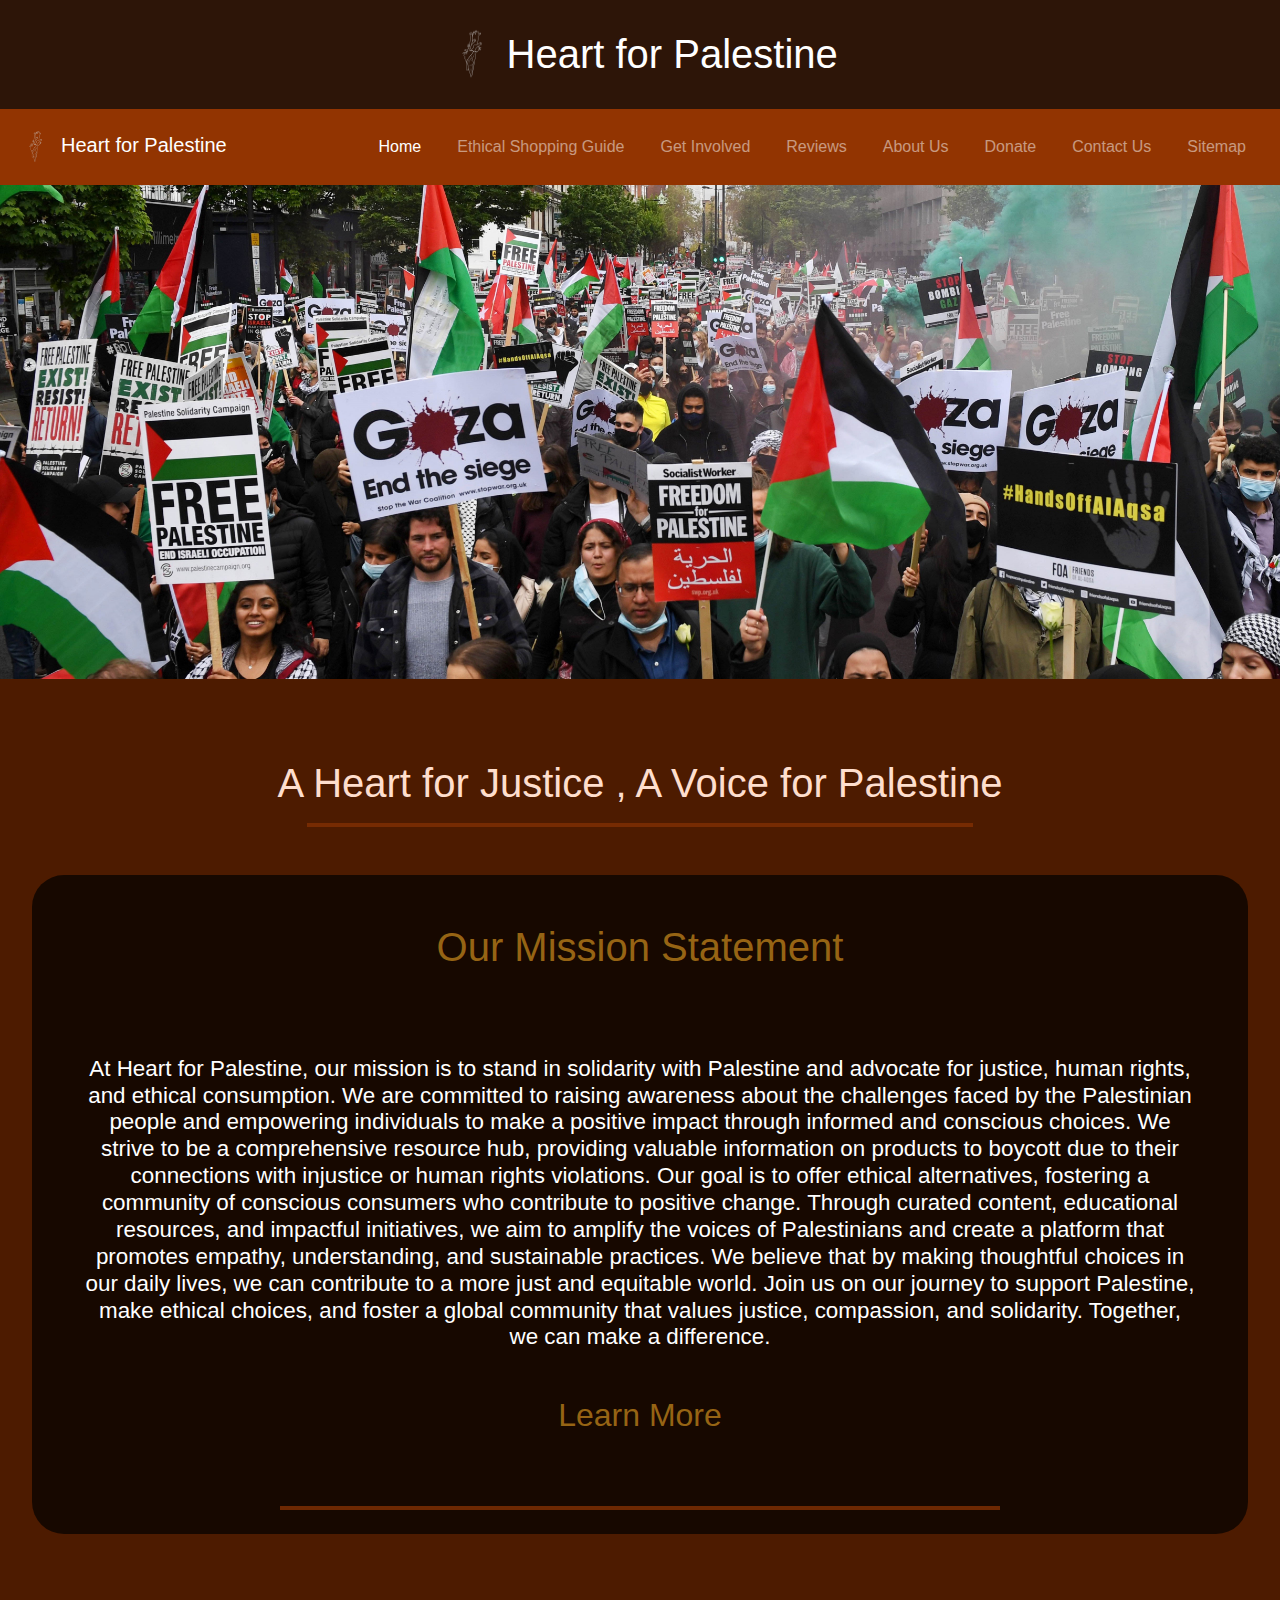
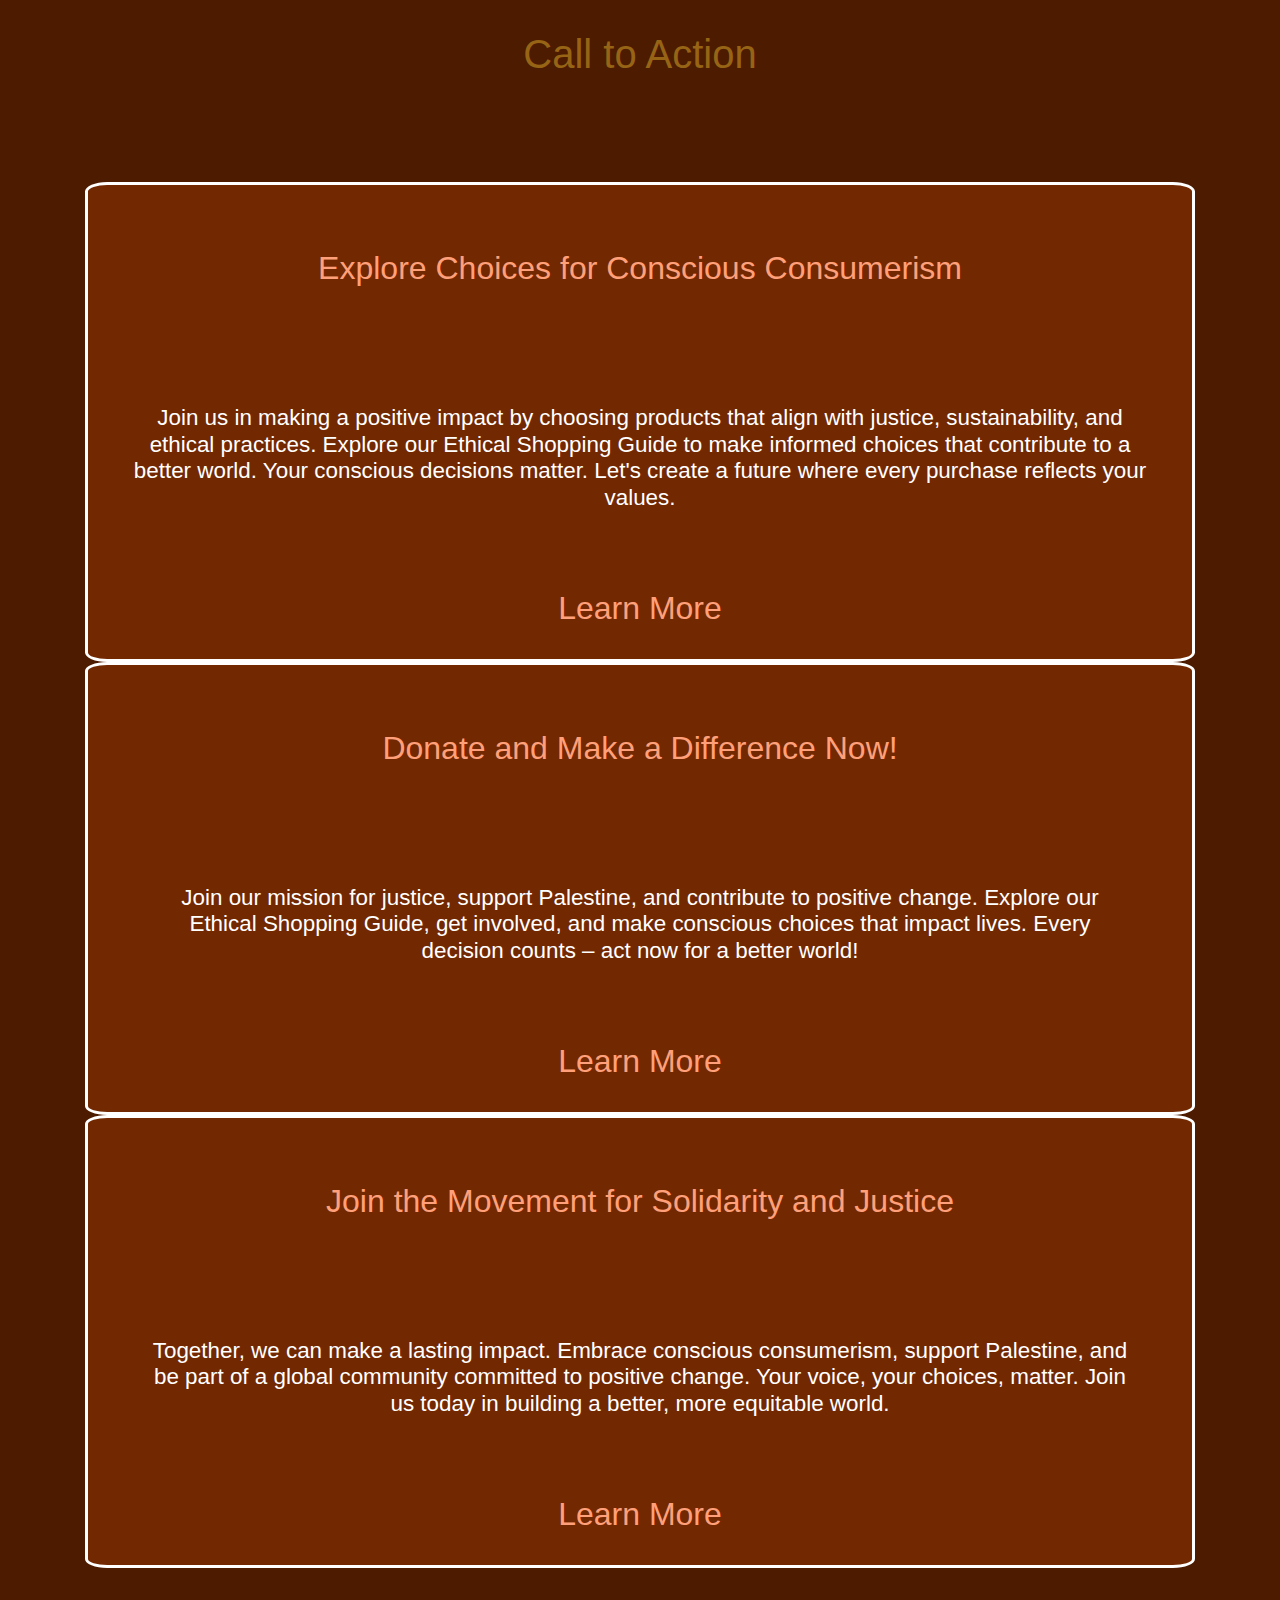
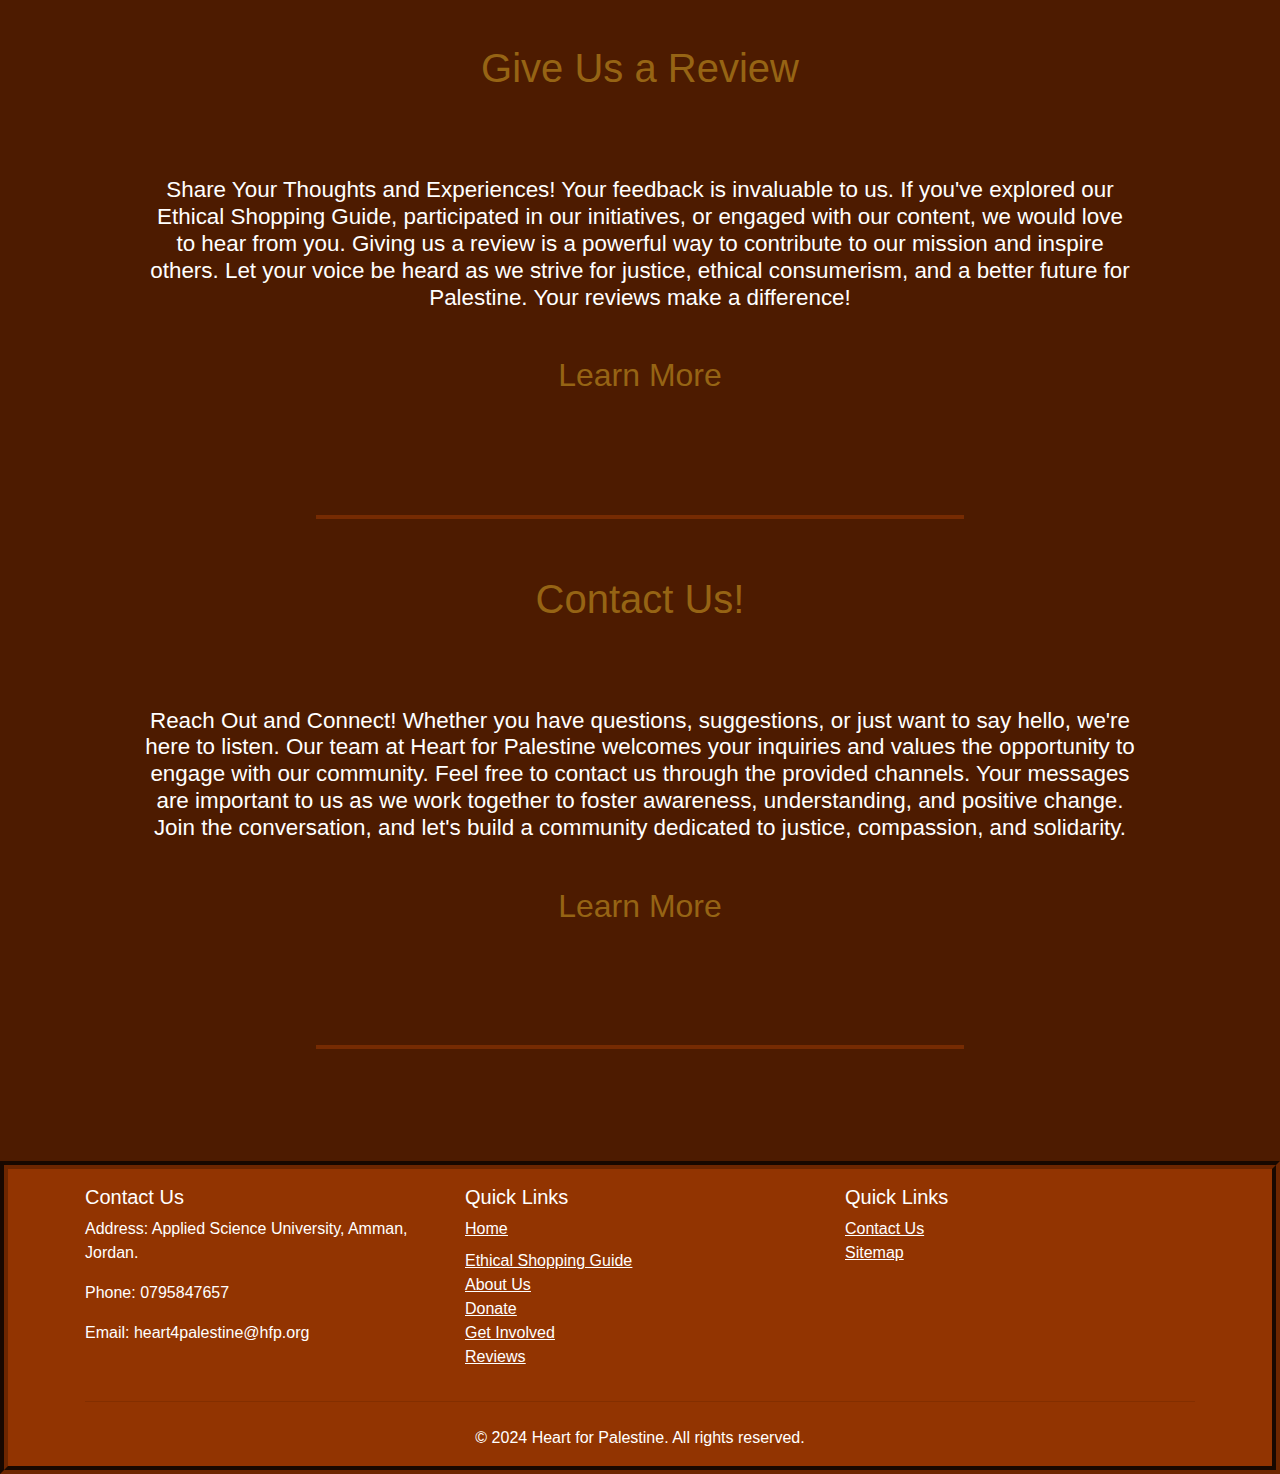
<file: index.html>
<!DOCTYPE html>
<html>

<head>
    <title>Heart for Palestine</title>
    <link rel="icon" type="image/png" href="/images/logo.png">
    <link rel="stylesheet" href="styles.css">
   <link rel="stylesheet" href="https://cdn.jsdelivr.net/npm/bootstrap@4.0.0/dist/css/bootstrap.min.css" integrity="sha384-Gn5384xqQ1aoWXA+058RXPxPg6fy4IWvTNh0E263XmFcJlSAwiGgFAW/dAiS6JXm" crossorigin="anonymous">
    <meta name="viewport" content="width=device-width, initial-scale=1.0">

</head>

<body class="index-body" style="background-color:#4d1b00;">
    <header class="index-header">
        <center>
            <br>
            <img id="logonav" src="images/logo.png" alt="logo">
            <h1 id="title" style="display:inline;"><a href="index.html" style="text-decoration:none; color:white;">Heart for Palestine</a></h1>
            <br>
            <br>
        </center>
        <nav class="navbar navbar-expand-lg navbar-dark">
            <a class="navbar-brand" href="index.html"><img src="images/logo.png" alt="logo" style="height:2em;"> Heart for Palestine </a>
            <button class="navbar-toggler" type="button" data-toggle="collapse" data-target="#navbarNav"
              aria-controls="navbarNav" aria-expanded="false" aria-label="Toggle navigation">
              <span class="navbar-toggler-icon"></span>
            </button>
            <div class="collapse navbar-collapse" id="navbarNav">
              <ul class="navbar-nav ml-auto">
                <li class="nav-item active">
                  <a class="nav-link" href="index.html">Home <span class="sr-only">(current)</span></a>
                </li>
                <li class="nav-item">
                  <a class="nav-link" href="products.html">Ethical Shopping Guide</a>
                </li>
                <li class="nav-item">
                  <a class="nav-link" href="getInvolved.html">Get Involved</a>
                </li>
                <li class="nav-item">
                  <a class="nav-link" href="reviews.html">Reviews</a>
                </li>
                <li class="nav-item">
                    <a class="nav-link" href="aboutus.html">About Us</a>
                  </li>
                  <li class="nav-item">
                    <a class="nav-link" href="donate.html">Donate</a>
                  </li>
                  <li class="nav-item">
                    <a class="nav-link" href="contact.html">Contact Us</a>
                  </li>
                  <li class="nav-item">
                    <a class="nav-link" href="sitemap.html">Sitemap</a>
                  </li>
              </ul>
            </div>
          </nav>
        
      
         </header>
      <div class="container-fluid" style="width:100%; padding:0;">
        <div class="row">
            <div class="col-12" id="hero">

            <img src="images/hero.jpg" alt="palestineProtests">
            </div>
            </div>
        </div>

       <div class="container"> 
        <div class=row>
            <div class="col-12"><h1 id="slogan">A Heart for Justice , A Voice for Palestine</h1></div>
     <div class="col-12">  <hr style="border-color:rgba(126, 46, 2, 0.842); border-width:0.3em; margin-left:20%; margin-right:20%;">
   </div></div>
   </div>
   <div class="container- index-container" style="margin-right:2em;">
    <div class="row">
        <div class="col-12">
            <h1 class="index-h1">Our Mission Statement</h1>
    <h3 class="descriptions-index">At Heart for Palestine, our mission is to stand in solidarity with Palestine and advocate for justice, human rights, and ethical consumption. We are committed to raising awareness about the challenges faced by the Palestinian people and empowering individuals to make a positive impact through informed and conscious choices.

        We strive to be a comprehensive resource hub, providing valuable information on products to boycott due to their connections with injustice or human rights violations. Our goal is to offer ethical alternatives, fostering a community of conscious consumers who contribute to positive change.
        
        Through curated content, educational resources, and impactful initiatives, we aim to amplify the voices of Palestinians and create a platform that promotes empathy, understanding, and sustainable practices. We believe that by making thoughtful choices in our daily lives, we can contribute to a more just and equitable world.
        
        Join us on our journey to support Palestine, make ethical choices, and foster a global community that values justice, compassion, and solidarity. Together, we can make a difference.
        
        </h3>
        <h2 class="learn-more"><a href="aboutus.html">Learn More</a></h2>
        
        <br>
        <hr style="border-color:rgba(126, 46, 2, 0.842); border-width:0.3em; margin-left:20%; margin-right:20%;">
    </div></div></div>
    <div class="container">
    <div class="row">
        <div class="col-12">
        <br>
        <h1 class="index-h1">Call to Action</h1>
        <div  style="display:flex;justify-content: space-between; margin:2em; width:90%;">
            </div>
    <div class="cta">

<h2 class="options-header text-center-mb4">Explore Choices for Conscious Consumerism</h2>
<h3 class="descriptions-index">  Join us in making a positive impact by choosing products that align with justice, sustainability, and ethical practices. Explore our Ethical Shopping Guide to make informed choices that contribute to a better world. Your conscious decisions matter. Let's create a future where every purchase reflects your values.</h3>
<h2 class="learn-more"><a style="color:lightsalmon" href="products.html">Learn More</a></h2>
    </div>

    <div class="col cta" >

        <h2 class="options-header">Donate and Make a Difference Now!</h2>
        <h3 class="descriptions-index">  Join our mission for justice, support Palestine, and contribute to positive change. Explore our Ethical Shopping Guide, get involved, and make conscious choices that impact lives. Every decision counts – act now for a better world!</h3>
        <h2 class="learn-more"><a style="color:lightsalmon" href="donate.html">Learn More</a></h2>
            </div>
            <div class="col cta" >

                <h2 class="options-header">Join the Movement for Solidarity and Justice</h2>
                <h3 class="descriptions-index">Together, we can make a lasting impact. Embrace conscious consumerism, support Palestine, and be part of a global community committed to positive change. Your voice, your choices, matter. Join us today in building a better, more equitable world.</h3>
                <h2 class="learn-more"><a style="color:lightsalmon" href="getInvolved.html">Learn More</a></h2>
                    </div>
                    
            </div>

         <br><br><br>   <hr style="border-color:rgba(126, 46, 2, 0.842); border-width:0.3em; margin-left:20%; margin-right:20%;">
         </div>
         <div class="container">
<div class="row">
    <div class="col-12">
         <h1 class="index-h1">Give Us a Review</h1>
         <h3 class="descriptions-index">Share Your Thoughts and Experiences! Your feedback is invaluable to us. If you've explored our Ethical Shopping Guide, participated in our initiatives, or engaged with our content, we would love to hear from you. Giving us a review is a powerful way to contribute to our mission and inspire others. Let your voice be heard as we strive for justice, ethical consumerism, and a better future for Palestine. Your reviews make a difference!</h3>
         <h2 class="learn-more"><a href="reviews.html">Learn More</a></h2>
</div></div>
<div class="row"> <div class="col-12">
            <br><br><br>   <hr style="border-color:rgba(126, 46, 2, 0.842); border-width:0.3em; margin-left:20%; margin-right:20%;">
         <h1 class="index-h1">Contact Us!</h1>
         <h3 class="descriptions-index">Reach Out and Connect! Whether you have questions, suggestions, or just want to say hello, we're here to listen. Our team at Heart for Palestine welcomes your inquiries and values the opportunity to engage with our community. Feel free to contact us through the provided channels. Your messages are important to us as we work together to foster awareness, understanding, and positive change. Join the conversation, and let's build a community dedicated to justice, compassion, and solidarity.</h3>
         <h2 class="learn-more"><a href="contact.html">Learn More</a></h2>
         <br><br><br>   <hr style="border-color:rgba(126, 46, 2, 0.842); border-width:0.3em; margin-left:20%; margin-right:20%;">
      <br><br>

</div></div></div></div>



</div>

<footer class="text-white mt-5" id="footer">
    <div class="container" style="background-color:#923401b5">
        <div class="row">
            <div class="col-md-4">
                <h5>Contact Us</h5>
                <p>Address: Applied Science University, Amman, Jordan.</p>
                <p>Phone: 0795847657</p>
                <p>Email: heart4palestine@hfp.org</p>
            </div>
            <div class="col-md-4">
                <h5>Quick Links</h5>
                <ul class="list-unstyled footer-list">
                    <li class="footer-list"><a class="footer-list" href="index.html">Home</a></li>
                    <li><a class="footer-list" href="products.html">Ethical Shopping Guide</a></li>
                    <li><a class="footer-list" href="aboutus.html">About Us</a></li>
                    <li><a class="footer-list" href="donate.html">Donate</a></li>
                    <li><a class="footer-list" href="getInvolved.html">Get Involved</a></li>
                    <li><a class="footer-list" href="reviews.html">Reviews</a></li>
                </ul>
            </div>
            <div class="col-md-4">
                <h5>Quick Links</h5>
                <ul class="list-unstyled">
                    <li><a class="footer-list" href="contact.html">Contact Us</a></li>
                    <li><a class="footer-list" href="sitemap.html">Sitemap</a></li>
                </ul>
            </div>
        </div>
        <hr class="my-4">
        <p class="text-center">&copy; 2024 Heart for Palestine. All rights reserved.</p>
    </div>
</footer>
  
    
    <!-- Bootstrap JS and Popper.js (required for Bootstrap components to work) -->
    <script src="https://code.jquery.com/jquery-3.4.1.slim.min.js"></script>
    <script src="https://cdn.jsdelivr.net/npm/@popperjs/core@2.10.2/dist/umd/popper.min.js"></script>
    <script src="https://stackpath.bootstrapcdn.com/bootstrap/4.4.1/js/bootstrap.min.js"></script>
  

</body>

</html>
</file>
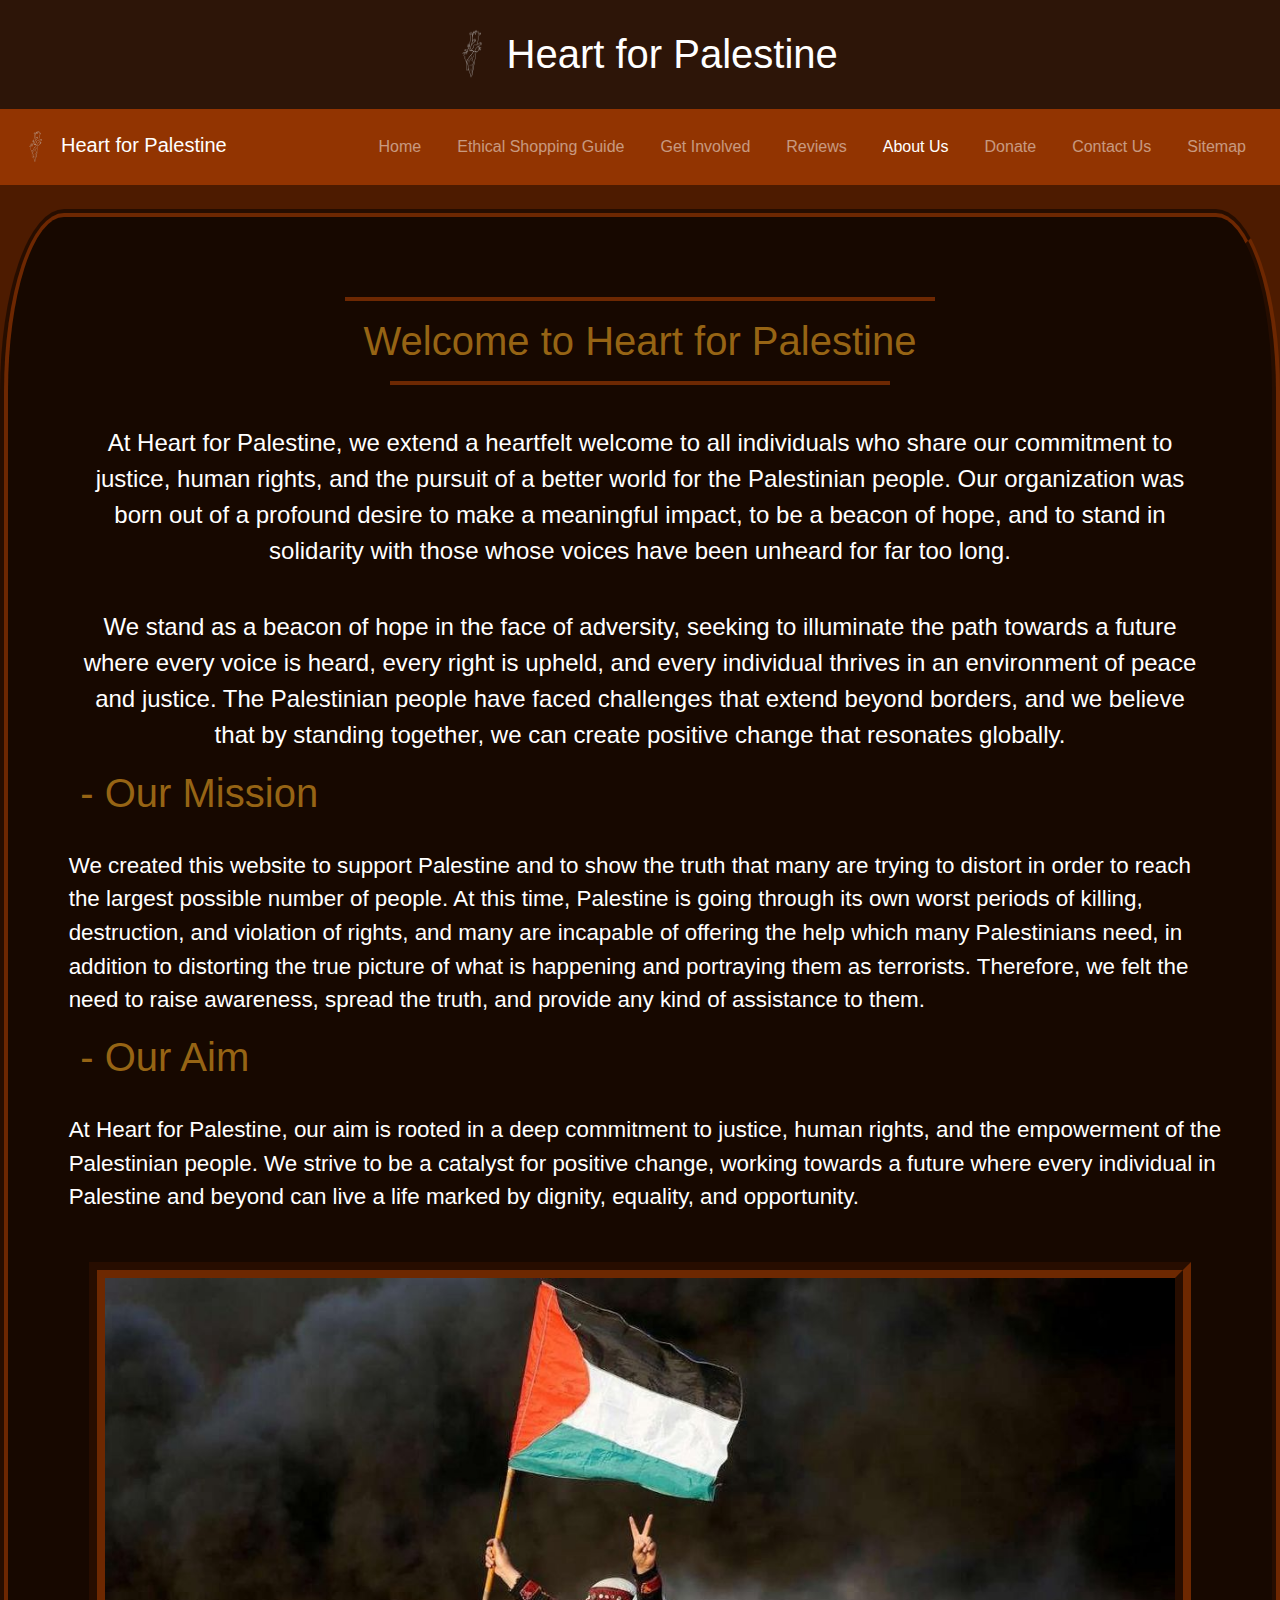
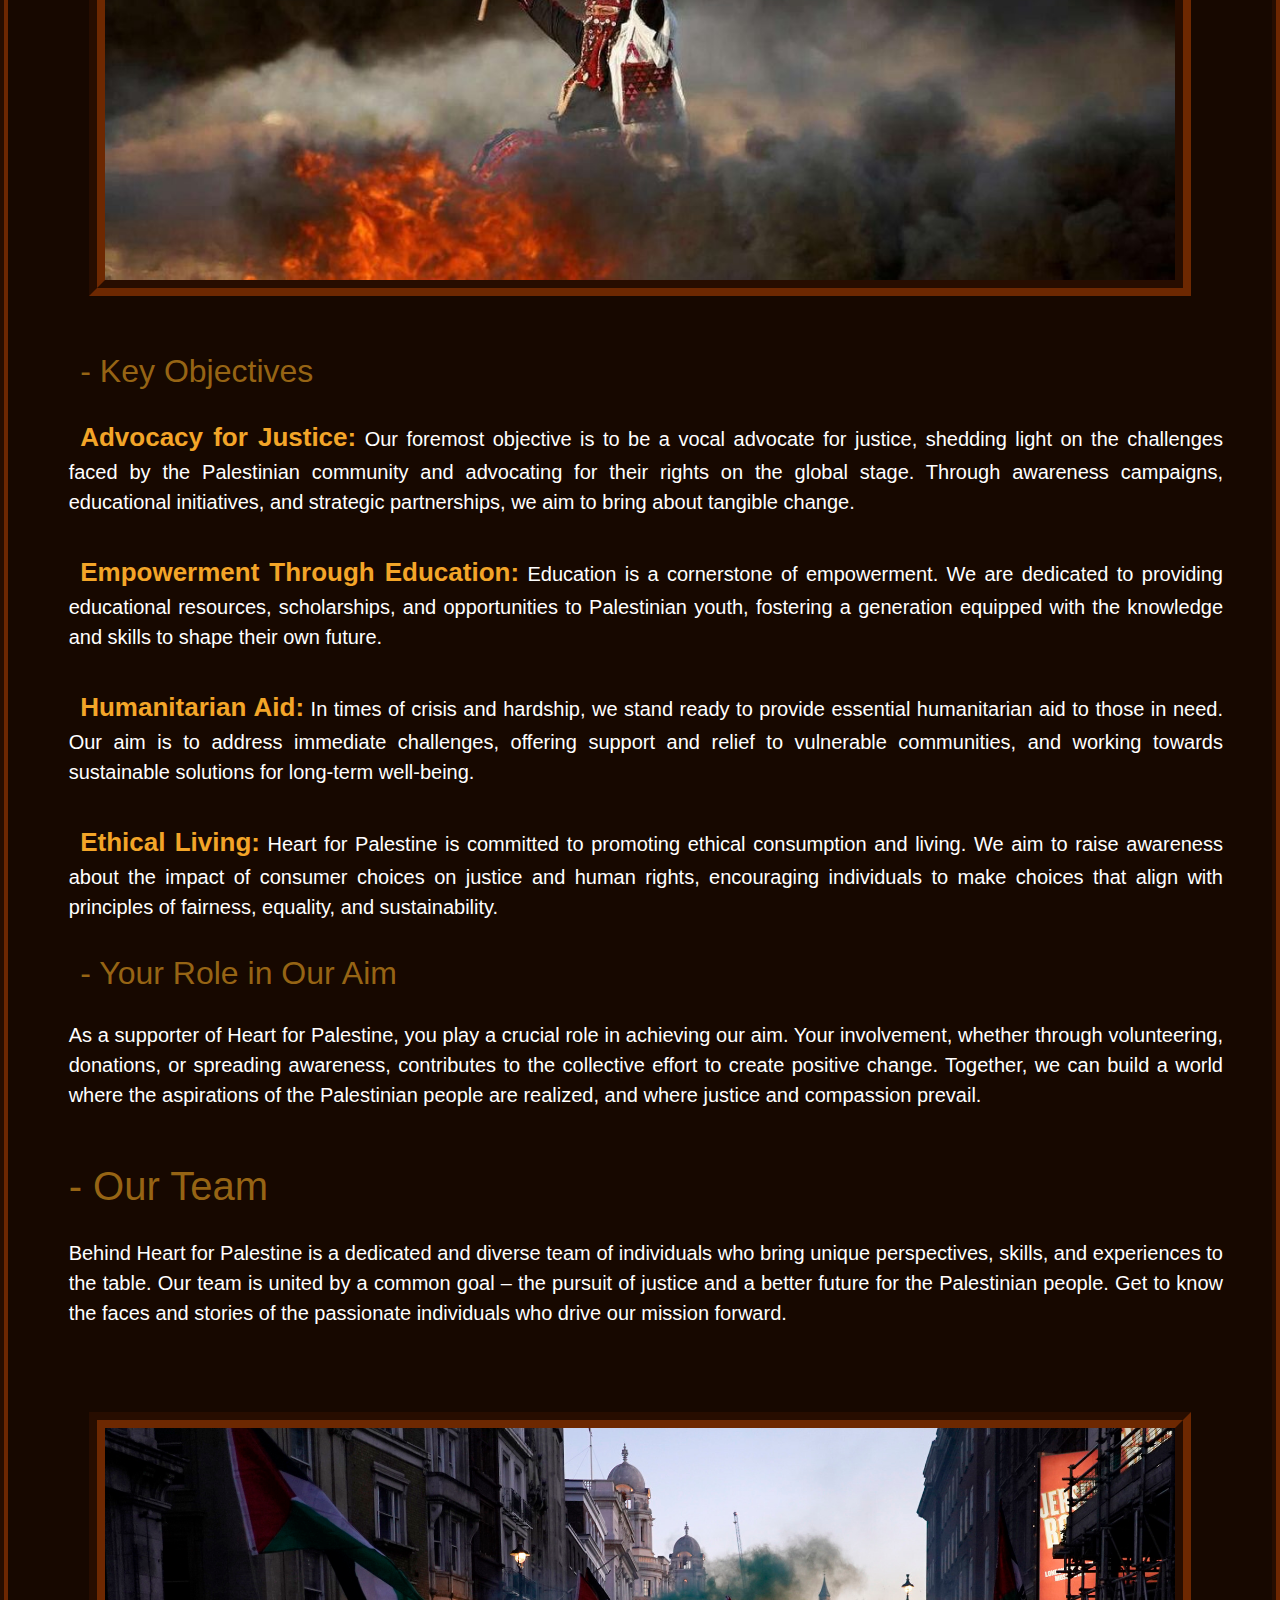
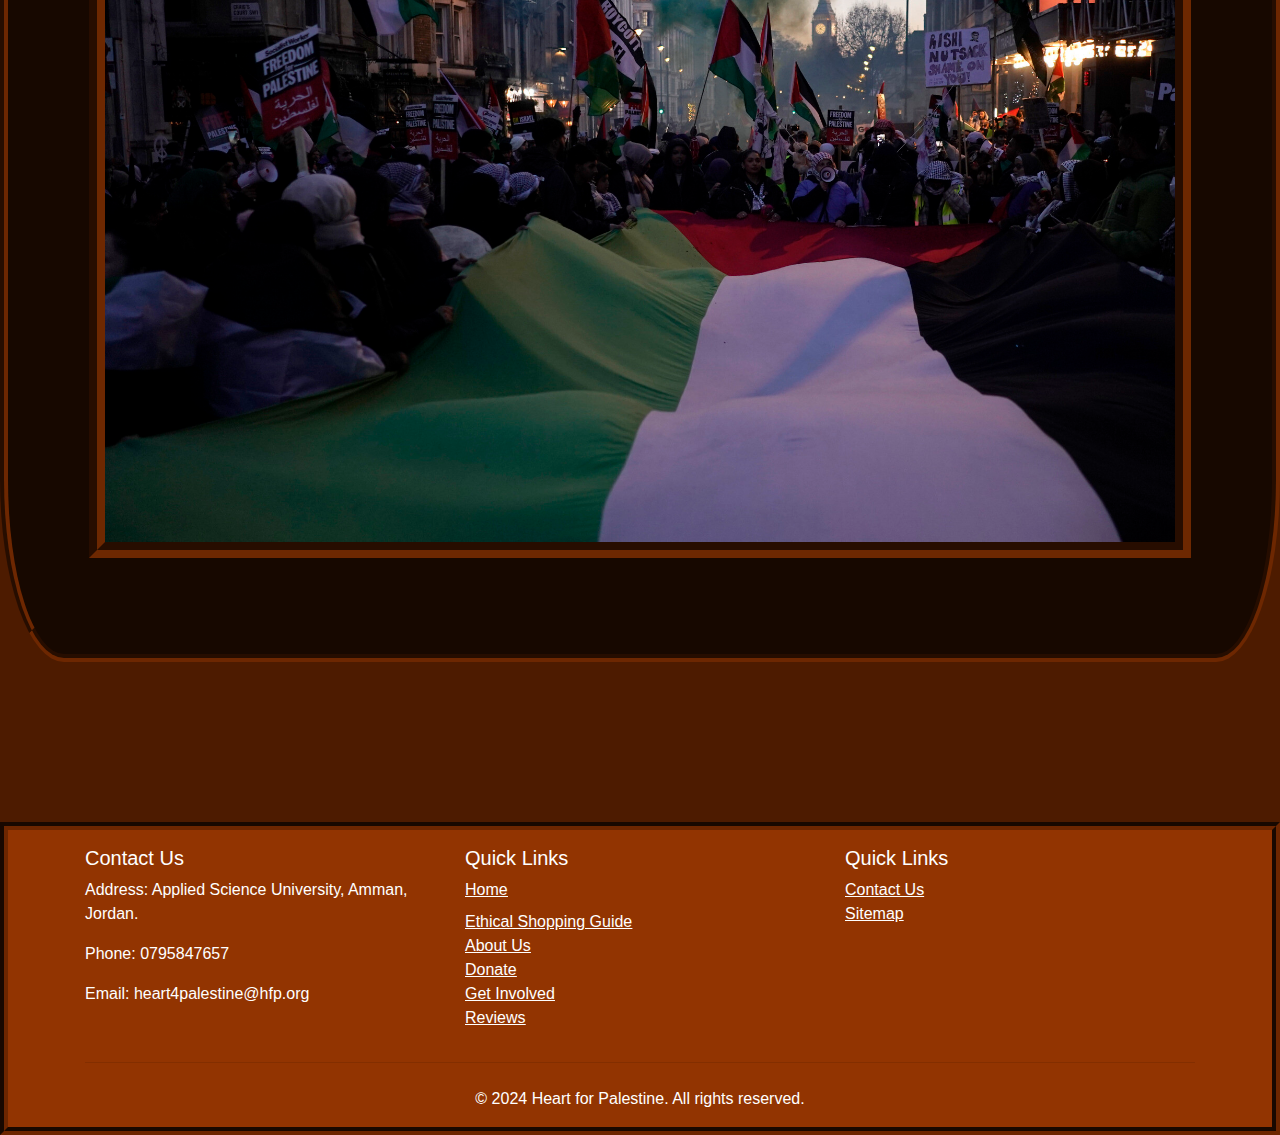
<file: aboutus.html>
<!DOCTYPE html>
<head>
    <title>Heart for Palestine</title>
    <link rel="stylesheet" href="styles.css">
    <link rel="icon" type="image/jpg" href="images/favicon.png">
    <meta name="viewport" content="width=device-width, initial-scale=1.0">


    <link rel="stylesheet" href="https://cdn.jsdelivr.net/npm/bootstrap@4.0.0/dist/css/bootstrap.min.css" integrity="sha384-Gn5384xqQ1aoWXA+058RXPxPg6fy4IWvTNh0E263XmFcJlSAwiGgFAW/dAiS6JXm" crossorigin="anonymous">
</head>
<body class="aboutus-body" style="background-color:#4d1b00;">
    <header class="aboutus-header">
    <center>
        <br>
        <img id="logonav" src="images/logo.png" alt="logo">
        <h1 id="title" style="display:inline;"><a href="index.html" style="text-decoration:none; color:white;">Heart for Palestine</a></h1>
        <br>
        <br>
    </center>
    <nav class="navbar navbar-expand-lg navbar-dark">
        <a class="navbar-brand" href="index.html"><img src="images/logo.png" alt="logo" style="height:2em;"> Heart for Palestine </a>
        <button class="navbar-toggler" type="button" data-toggle="collapse" data-target="#navbarNav"
          aria-controls="navbarNav" aria-expanded="false" aria-label="Toggle navigation">
          <span class="navbar-toggler-icon"></span>
        </button>
        <div class="collapse navbar-collapse" id="navbarNav">
          <ul class="navbar-nav ml-auto">
            <li class="nav-item">
              <a class="nav-link" href="index.html">Home</a>
            </li>
            <li class="nav-item">
              <a class="nav-link" href="products.html">Ethical Shopping Guide</a>
            </li>
            <li class="nav-item">
              <a class="nav-link" href="getInvolved.html">Get Involved </a>
            </li>
            <li class="nav-item">
              <a class="nav-link" href="reviews.html">Reviews</a>
            </li>
            <li class="nav-item">
                <a class="nav-link active" href="aboutus.html">About Us<span class="sr-only">(current)</span></a>
              </li>
              <li class="nav-item">
                <a class="nav-link" href="donate.html">Donate</a>
              </li>
              <li class="nav-item">
                <a class="nav-link" href="contact.html">Contact Us</a>
              </li>
              <li class="nav-item">
                <a class="nav-link" href="sitemap.html">Sitemap</a>
              </li>
          </ul>
        </div>
      </nav>
    </header>



<br>

    <div class="aboutus-container container-fluid" style="padding:4em;" >
        <div class="row">
            <div class="col">
        <hr style="border-color:rgba(126, 46, 2, 0.842); border-width:0.3em; margin-left:24%; margin-right:24%;">
    <h1 style="text-align: center;">Welcome to Heart for Palestine</h1>


    <hr style="border-color:rgba(126, 46, 2, 0.842); border-width:0.3em; margin-left:28%; margin-right:28%;">
    <br>
    
    
    <p style="color:#ffffff; text-align:center; font-size:150%">  At Heart for Palestine, we extend a heartfelt welcome to all individuals who share our commitment to justice, human rights, and the pursuit of a better world for the Palestinian people. Our organization was born out of a profound desire to make a meaningful impact, to be a beacon of hope, and to stand in solidarity with those whose voices have been unheard for far too long.
        </p>
        <br>
        <p style="color:#ffffff; text-align:center; font-size:150%"> We stand as a beacon of hope in the face of adversity, seeking to illuminate the path towards a future where every voice is heard, every right is upheld, and every individual thrives in an environment of peace and justice. The Palestinian people have faced challenges that extend beyond borders, and we believe that by standing together, we can create positive change that resonates globally.</p>
        </div>

    <br>

    
<div>

    <h1 style="padding-left:2% ;">- Our Mission</h1>
    <br>
    <p  style="color:#ffffff; text-align:left; font-size:140% ;padding-left:1% "   >

        We created this website to support Palestine and to show the truth that many are trying
        to distort in order to reach the largest possible number of people.
        At this time, Palestine is going through its own worst periods of killing, destruction,
        and violation of rights, and many are incapable of offering the help which many Palestinians need, 
        in addition to distorting the true picture of what is happening and portraying them as terrorists.
        Therefore, we felt the need to raise awareness, spread the truth, and provide any kind of assistance to them.

    </p>
    </div>

<div>

        <h1 style="padding-left:2% ;">- Our Aim</h1>
        <br>
        <p  style="color:#ffffff; text-align:left; font-size:140% ;padding-left:1% "   >

            At Heart for Palestine, our aim is rooted in a deep commitment to justice, human rights, and the empowerment of the Palestinian people. We strive to be a catalyst for positive change, working towards a future where every individual in Palestine and beyond can live a life marked by dignity, equality, and opportunity.


        </p>
        <div style=" padding:2em">
      
            <img class="aboutusIMG" src="images/pic3.jpeg" alt="palestinian resistance">
        </div>
            <br>
     
        <h2 style="margin-left:2%; color:rgba(150,100,20); font-size:200%;">- Key Objectives</h2>
        <p style="padding-left:1%;padding-top:1em ; color:white; font-size:125%; text-align:justify;" >
            <strong style="color:rgb(243, 165, 40); font-size:130%; padding-left:1%;">Advocacy for Justice:</strong> Our foremost objective is to be a vocal advocate for justice, shedding light on the challenges faced by the Palestinian community and advocating for their rights on the global stage. Through awareness campaigns, educational initiatives, and strategic partnerships, we aim to bring about tangible change.
        </p>

        <p style="padding-left:1%;padding-top:1em ; color:white; font-size:125%; text-align:justify;">
            <strong style="color:rgb(243, 165, 40); font-size:130%; padding-left:1%;">Empowerment Through Education:</strong> Education is a cornerstone of empowerment. We are dedicated to providing educational resources, scholarships, and opportunities to Palestinian youth, fostering a generation equipped with the knowledge and skills to shape their own future.
        </p>

        <p style="padding-left:1%;padding-top:1em ; color:white; font-size:125%; text-align:justify;">
            <strong  style="color:rgb(243, 165, 40); font-size:130%; padding-left:1%;">Humanitarian Aid:</strong> In times of crisis and hardship, we stand ready to provide essential humanitarian aid to those in need. Our aim is to address immediate challenges, offering support and relief to vulnerable communities, and working towards sustainable solutions for long-term well-being.
        </p>

        <p style="padding-left:1%;padding-top:1em ; color:white; font-size:125%; text-align:justify;">
            <strong  style="color:rgb(243, 165, 40); font-size:130%; padding-left:1%;">Ethical Living:</strong> Heart for Palestine is committed to promoting ethical consumption and living. We aim to raise awareness about the impact of consumer choices on justice and human rights, encouraging individuals to make choices that align with principles of fairness, equality, and sustainability.
        </p>

        <h2 style="margin-left:2%; color:rgba(150,100,20); margin-top:1em ; font-size:200%">- Your Role in Our Aim</h2>

        <p style="padding-top:1em ; color:white; font-size:125%; text-align:justify; padding-left:1%;">
            As a supporter of Heart for Palestine, you play a crucial role in achieving our aim. Your involvement, whether through volunteering, donations, or spreading awareness, contributes to the collective effort to create positive change. Together, we can build a world where the aspirations of the Palestinian people are realized, and where justice and compassion prevail.
        </p>

    </div>
    <hr style="border-color:rgba(126, 46, 2, 0.842); border-width:0.3em; margin-top:0.5em; margin-left:3em;margin-bottom:1.5em; margin-right:3em">
<div>
    <h1 style="padding-left:1%">- Our Team</h1>

    <p style="padding-left:1%;padding-top:1em ; color:white; font-size:125%; text-align:justify;">
        Behind Heart for Palestine is a dedicated and diverse team of individuals who bring unique perspectives, skills, and experiences to the table. Our team is united by a common goal – the pursuit of justice and a better future for the Palestinian people. Get to know the faces and stories of the passionate individuals who drive our mission forward.
    </p>
</div>
<hr style="border-color:rgba(126, 46, 2, 0.842); border-width:0.3em; margin-top:0.5em; margin-left:3em;margin-bottom:1.5em; margin-right:3em">
<div style="padding:2em;border-color:rgba(126, 46, 2, 0.842);">
    <img id="pcrf" style="width:100%; height:100%; margin-bottom:4em;"src="images/aboutusprotests.jpg" alt="palestinian protests">

</div></div></div>

<br><br>

<footer class="text-white mt-5" id="footer">
    <div class="container" style="background-color:#923401b5">
        <div class="row">
            <div class="col-md-4">
                <h5>Contact Us</h5>
                <p>Address: Applied Science University, Amman, Jordan.</p>
                <p>Phone: 0795847657</p>
                <p>Email: heart4palestine@hfp.org</p>
            </div>
            <div class="col-md-4">
                <h5>Quick Links</h5>
                <ul class="list-unstyled footer-list">
                    <li class="footer-list"><a class="footer-list" href="index.html">Home</a></li>
                    <li><a class="footer-list" href="products.html">Ethical Shopping Guide</a></li>
                    <li><a class="footer-list" href="aboutus.html">About Us</a></li>
                    <li><a class="footer-list" href="donate.html">Donate</a></li>
                    <li><a class="footer-list" href="getInvolved.html">Get Involved</a></li>
                    <li><a class="footer-list" href="reviews.html">Reviews</a></li>
                </ul>
            </div>
            <div class="col-md-4">
                <h5>Quick Links</h5>
                <ul class="list-unstyled">
                    <li><a class="footer-list" href="contact.html">Contact Us</a></li>
                    <li><a class="footer-list" href="sitemap.html">Sitemap</a></li>
                </ul>
            </div>
        </div>
        <hr class="my-4">
        <p class="text-center">&copy; 2024 Heart for Palestine. All rights reserved.</p>
    </div>
</footer>

      
    

    <script src="https://code.jquery.com/jquery-3.4.1.slim.min.js"></script>
    <script src="https://cdn.jsdelivr.net/npm/@popperjs/core@2.10.2/dist/umd/popper.min.js"></script>
    <script src="https://stackpath.bootstrapcdn.com/bootstrap/4.4.1/js/bootstrap.min.js"></script>
</body>

</html>
</file>
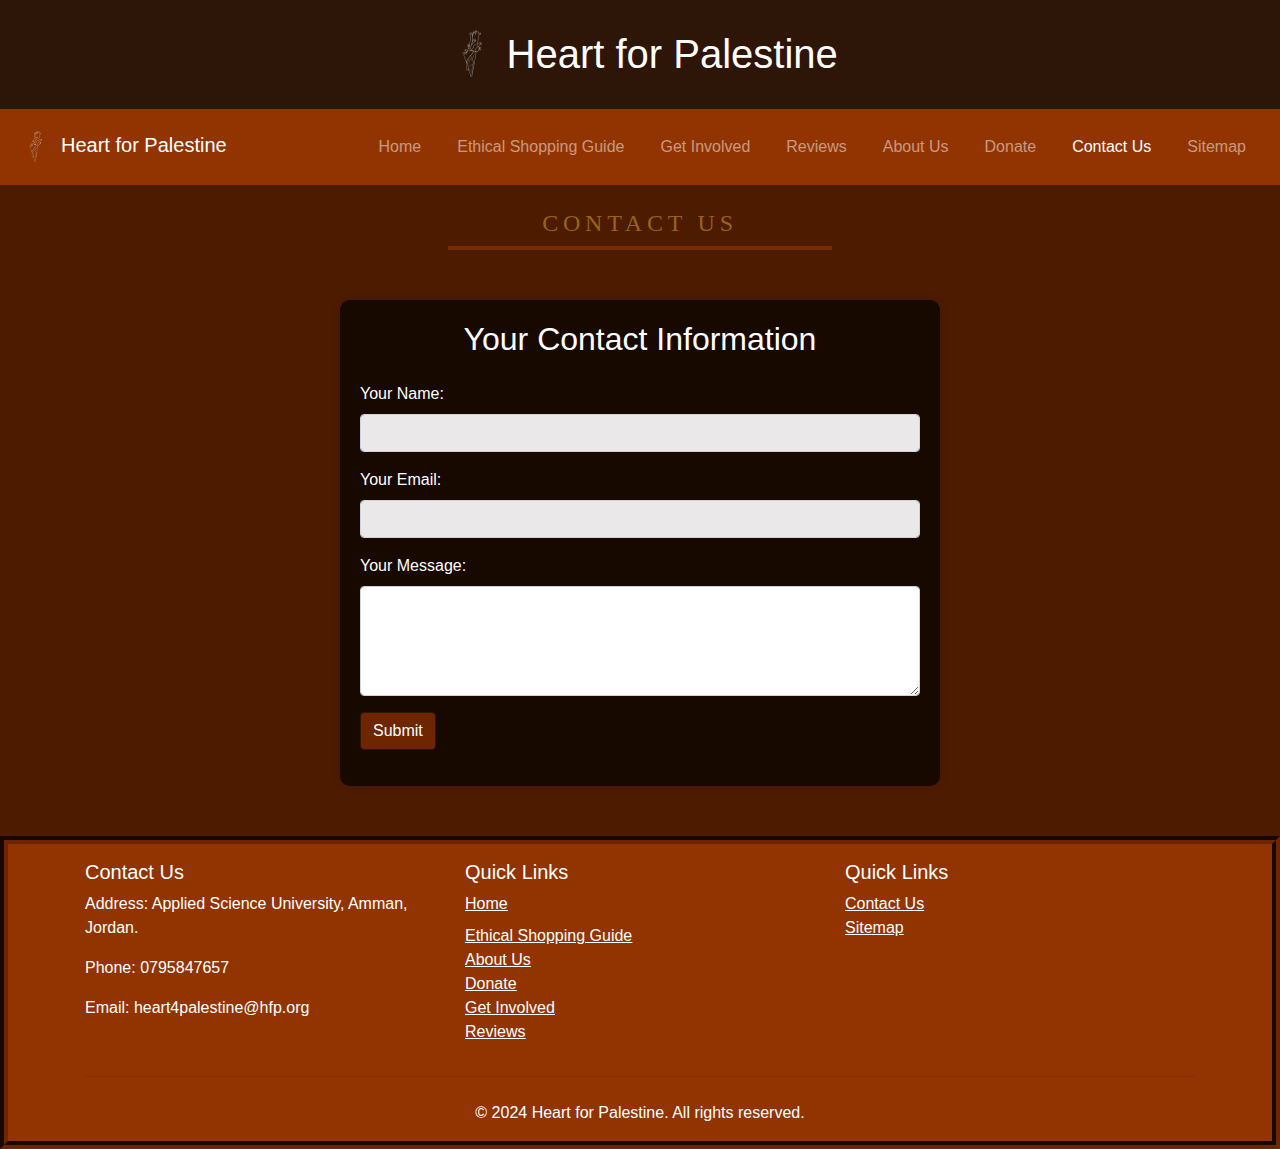
<file: contact.html>
<!DOCTYPE html>
<html>

<head>
    <title>Heart for Palestine</title>
    <link rel="icon" type="image/png" href="/images/logo.png">
    <link rel="stylesheet" href="styles.css">
    <meta name="viewport" content="width=device-width, initial-scale=1.0">


    <link rel="stylesheet" href="https://cdn.jsdelivr.net/npm/bootstrap@4.0.0/dist/css/bootstrap.min.css" integrity="sha384-Gn5384xqQ1aoWXA+058RXPxPg6fy4IWvTNh0E263XmFcJlSAwiGgFAW/dAiS6JXm" crossorigin="anonymous">
<script>
  function nameValidation() {
  var nameInput = document.getElementById("name");
  var nameTrimmed = nameInput.value.trim();
  var nameSpan = document.getElementById("nameError");

  if (nameTrimmed === '') {
    nameSpan.innerHTML = "Enter a valid name.";
    return false;
  }

  if (/\d/.test(nameTrimmed)) {
    nameSpan.innerHTML = "Name should not contain any numbers.";
    return false;
  }

  nameSpan.innerHTML = "";
  return true;
}

function emailValidation() {
  var emailInput = document.getElementById("email");
  var emailTrimmed = emailInput.value.trim();
  var emailSpan = document.getElementById("emailError");

  if (emailTrimmed === "") {
    emailSpan.innerHTML = "Please enter a valid email";
    return false;
  }

  emailSpan.innerHTML = "";
  return true;
}
function messageValidation(){
  var messageInput = document.getElementById("message");
  var messageTrimmed = messageInput.value.trim();
  var messageSpan = document.getElementById("messageError");

  if (messageTrimmed === ""){
    messageSpan.innerHTML="Please enter a message";
    return false;
  }
  messageSpan.innerHTML="";
  return true;
}

function validateForm(event) {
    event.preventDefault();

    var isNameValid = nameValidation();
    var isEmailValid = emailValidation();
    var isMessageValid = messageValidation();


    if (isNameValid && isEmailValid && isMessageValid) {
      
        document.getElementById("reportName").innerHTML = "Name: " + document.getElementById("name").value;
        document.getElementById("reportEmail").innerHTML = "Email: " + document.getElementById("email").value;
        document.getElementById("reportMessage").innerHTML = "Your message is : " + document.getElementById("message").value;

    

        return true;
    } else {
        return false;
    }
}



</script>
</head>

<body class="index-body" style="background-color:#4d1b00;">
    <header class="index-header">
        <center>
            <br>
            <img id="logonav" src="images/logo.png" alt="logo">
            <h1 id="title" style="display:inline;"><a href="index.html" style="text-decoration:none; color:white;">Heart for Palestine</a></h1>
            <br>
            <br>
        </center>
        <nav class="navbar navbar-expand-lg navbar-dark">
            <a class="navbar-brand" href="index.html"><img src="images/logo.png" alt="logo" style="height:2em;"> Heart for Palestine </a>
            <button class="navbar-toggler" type="button" data-toggle="collapse" data-target="#navbarNav"
              aria-controls="navbarNav" aria-expanded="false" aria-label="Toggle navigation">
              <span class="navbar-toggler-icon"></span>
            </button>
            <div class="collapse navbar-collapse" id="navbarNav">
              <ul class="navbar-nav ml-auto">
                <li class="nav-item">
                  <a class="nav-link" href="index.html">Home</a>
                </li>
                <li class="nav-item">
                  <a class="nav-link" href="products.html">Ethical Shopping Guide</a>
                </li>
                <li class="nav-item">
                  <a class="nav-link" href="getInvolved.html">Get Involved </a>
                </li>
                <li class="nav-item">
                  <a class="nav-link" href="reviews.html">Reviews</a>
                </li>
                <li class="nav-item">
                    <a class="nav-link" href="aboutus.html">About Us</a>
                  </li>
                  <li class="nav-item">
                    <a class="nav-link" href="donate.html">Donate<span class="sr-only">(current)</span></a>
                  </li>
                  <li class="nav-item">
                    <a class="nav-link active" href="contact.html">Contact Us</a>
                  </li>
                  <li class="nav-item">
                    <a class="nav-link" href="sitemap.html">Sitemap</a>
                  </li>
              </ul>
            </div>
          </nav>
         </header>
         <h1 style="padding-top:1em;;text-align:center; color:rgb(150,100,20); font-family:Roboto , sans serif; text-transform:uppercase; letter-spacing: 0.2em; font-size:150%">Contact us</h1>
         <hr
             style="border-color:rgba(126, 46, 2, 0.842); border-width:0.3em; margin-left:35%; margin-right:35%;margin-top:0.2em;">
     


             <div class="container">
              <div class="contact-form">
                  <h2 class="text-center mb-4">Your Contact Information</h2>
                  <form action="#" method="post" onclick="validateForm(event)">
                      <div class="form-group">
                          <label for="name">Your Name:</label>
                          <input type="text" class="form-control" id="name" name="name" onInput="nameValidation()">
                          <span id="nameError" style="color:rgb(255,155,40)"></span>
                        </div>
                      <div class="form-group">
                          <label for="email">Your Email:</label>
                          <input type="email" class="form-control" id="email" name="email" oninput="emailValidation()" >
                          <span id="emailError" style="color:rgb(255,155,40)"></span>
                        </div>
                      <div class="form-group">
                          <label for="message">Your Message:</label>
                          <textarea class="form-control" id="message" name="message" rows="4" oninput="messageValidation()" ></textarea>
                          <span id="messageError" style="color:rgb(255,155,40)"></span>
                        </div>
                      <button type="submit" class="btn btn-primary">  <a  style="color:white;" href="mailto:ahmadshawar04@gmail.com">Submit</a>
                        </button>
                        <div class="form-group mt-3">
                          <p style="text-align:center" id="reportName"></p>
                          <p style="text-align:center" id="reportEmail"></p>
                          <p style="text-align:center" id="reportMessage"></p>

                    </div>
                  </form>
              </div>
          </div>


<footer class="text-white mt-5" id="footer">
  <div class="container" style="background-color:#923401b5">
      <div class="row">
          <div class="col-md-4">
              <h5>Contact Us</h5>
              <p>Address: Applied Science University, Amman, Jordan.</p>
              <p>Phone: 0795847657</p>
              <p>Email: heart4palestine@hfp.org</p>
          </div>
          <div class="col-md-4">
              <h5>Quick Links</h5>
              <ul class="list-unstyled footer-list">
                  <li class="footer-list"><a class="footer-list" href="index.html">Home</a></li>
                  <li><a class="footer-list" href="products.html">Ethical Shopping Guide</a></li>
                  <li><a class="footer-list" href="aboutus.html">About Us</a></li>
                  <li><a class="footer-list" href="donate.html">Donate</a></li>
                  <li><a class="footer-list" href="getInvolved.html">Get Involved</a></li>
                  <li><a class="footer-list" href="reviews.html">Reviews</a></li>
              </ul>
          </div>
          <div class="col-md-4">
              <h5>Quick Links</h5>
              <ul class="list-unstyled">
                  <li><a class="footer-list" href="contact.html">Contact Us</a></li>
                  <li><a class="footer-list" href="sitemap.html">Sitemap</a></li>
              </ul>
          </div>
      </div>
      <hr class="my-4">
      <p class="text-center">&copy; 2024 Heart for Palestine. All rights reserved.</p>
  </div>
</footer>

    
    
    <script src="https://code.jquery.com/jquery-3.4.1.slim.min.js"></script>
    <script src="https://cdn.jsdelivr.net/npm/@popperjs/core@2.10.2/dist/umd/popper.min.js"></script>
    <script src="https://stackpath.bootstrapcdn.com/bootstrap/4.4.1/js/bootstrap.min.js"></script>

</body>

</html>
</file>
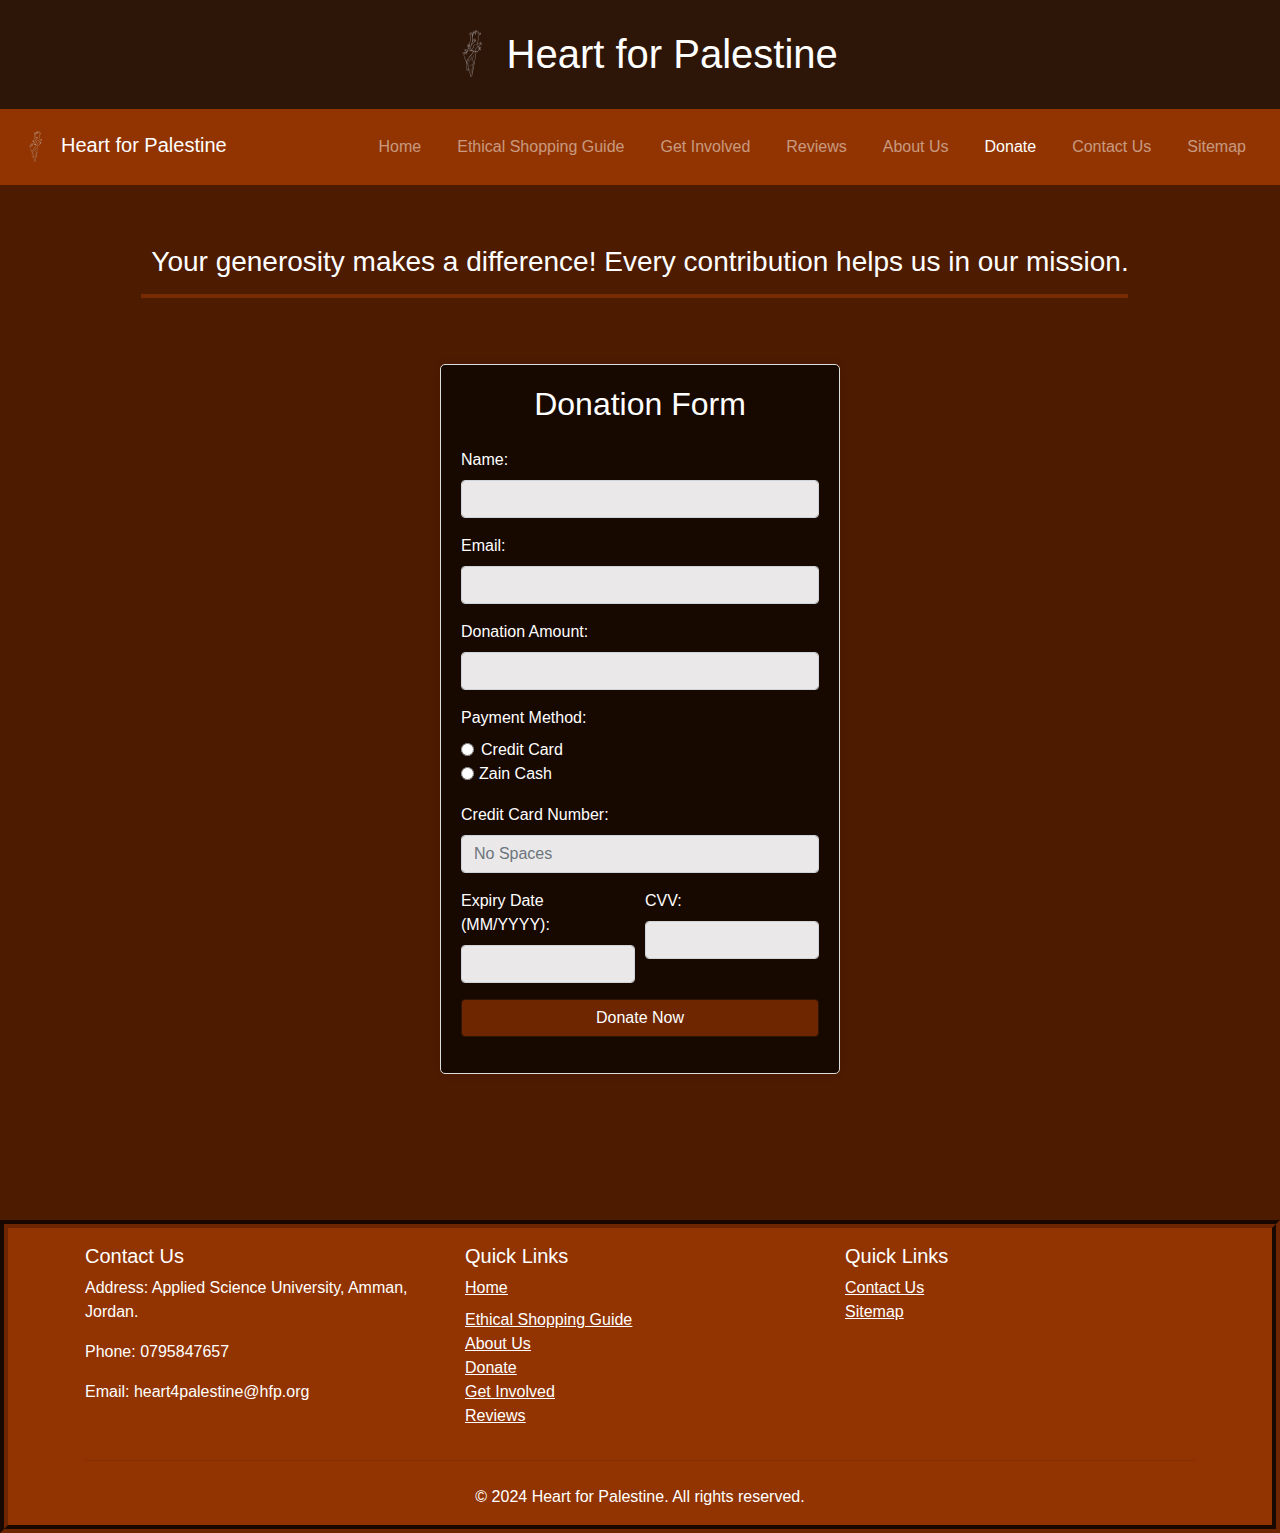
<file: donate.html>
<!DOCTYPE html>
<html>
<script>
function updateDateTime(){
var currentDate = new Date();
var formattedDate= currentDate.toLocaleDateString();
var formattedTime= currentDate.toLocaleTimeString();

document.getElementById("dateTime").innerHTML="Date : " +formattedDate + "<br><br>"  + "Time : " + formattedTime;

}
setInterval(updateDateTime,1000);

updateDateTime();



function nameValidation() {
  var nameInput = document.getElementById("name");
  var nameTrimmed = nameInput.value.trim();
  var nameSpan = document.getElementById("nameError");

  if (nameTrimmed === '') {
    nameSpan.innerHTML = "Enter a valid name.";
    return false;
  }

  if (/\d/.test(nameTrimmed)) {
    nameSpan.innerHTML = "Name should not contain any numbers.";
    return false;
  }

  nameSpan.innerHTML = "";
  return true;
}

function emailValidation() {
  var emailInput = document.getElementById("email");
  var emailTrimmed = emailInput.value.trim();
  var emailSpan = document.getElementById("emailError");

  if (emailTrimmed === "") {
    emailSpan.innerHTML = "Please enter a valid email";
    return false;
  }

  emailSpan.innerHTML = "";
  return true;
}

function amountValidation() {
  var amountInput = document.getElementById("amount");
  var amount = parseFloat(amountInput.value);
  var amountSpan = document.getElementById("amountError");

  if (amount <= 0 || isNaN(amount)) {
    amountSpan.innerHTML = "Please enter a numerical amount greater than 0";
    return false;
  }

  amountSpan.innerHTML = "";
  return true;
}

function cardValidation() {
  var cardNumberInput = document.getElementById("credit-card");
  var cardNumberTrimmed = cardNumberInput.value.trim();
  var cardNumber = cardNumberTrimmed.length;
  var cardSpan = document.getElementById("cardError");

  for(var i = 0 ; i<cardNumber ; i++){
  if(isNaN(parseInt(cardNumberTrimmed[i]))){
    cardSpan.innerHTML="Card should only contain numbers";
    return false;

  }
}

  if (cardNumber < 16 || cardNumber > 16) {
    cardSpan.innerHTML = "Card number should be 16 digits long";
    return false;
  }
else


  cardSpan.innerHTML = "";
  return true;
}

function expiryValidation(){
  var expiryInput = document.getElementById("expiry-date");
  var expiryDate = expiryInput.value.trim();
  var expirySpan = document.getElementById("expiryError");

  var month = expiryDate.substring(0,2);
  var slash = expiryDate.substring(2,3);
  var year = expiryDate.substring(3,7);
  
  var monthNo = parseInt(month);
  var yearNo = parseInt(year);

  if(monthNo < 1 || monthNo > 12 || isNaN(monthNo)){
    expirySpan.innerHTML="Enter a valid month from January [01] - December [12]";
    return false;
  }

   else if(slash !== "/"){
    expirySpan.innerHTML="Input (/) after correct month format [01-12] ";
    return false;
  }
  else if(expiryDate.length > 7 || expiryDate.length<7){
    expirySpan.innerHTML="Enter a valid date (MM/YYYY)";
return false;
  }

  expirySpan.innerHTML=""
  return true;
}

function validateCVV(){
  var cvvInput = document.getElementById("cvv");
  var cvv = cvvInput.value.trim();
  var cvvSpan = document.getElementById("cvvError");
  cvvInt = parseInt(cvv);

  if(cvv.length!== 3 || /\D/.test(cvv)){
    cvvSpan.innerHTML="Input CVV in correct format. e.g: 123";
    return false;
  }
  cvvSpan.innerHTML="";
  return true;
}
function checkRadio() {
  var radio1 = document.getElementById('radio1');
  var radio2 = document.getElementById('radio2');
  var radioSpan = document.getElementById('radioError');

  if (!radio1.checked && !radio2.checked) {
    radioError.innerHTML = "Please choose one payment method";
    return false;
  } else {
    if (radio1.checked) {
      selectedPaymentMethod = "Credit Card";
    } else if (radio2.checked) {
      selectedPaymentMethod = "Zain Cash";
    }
    radioSpan.innerHTML = "";
    return true;
  }
}
var cvv= document.getElementById("cvv");
function validateForm(event) {
    event.preventDefault();

    var isNameValid = nameValidation();
    var isEmailValid = emailValidation();
    var isAmountValid = amountValidation();
    var isCardValid = cardValidation();
    var isExpiryValid = expiryValidation();
    var isCVVValid = validateCVV();
    var isRadioValid = checkRadio();
    if (isNameValid && isEmailValid && isAmountValid && isCardValid && isExpiryValid && isCVVValid && isRadioValid) {
      
        document.getElementById("reportName").innerHTML = "Name: " + document.getElementById("name").value;
        document.getElementById("reportEmail").innerHTML = "Email: " + document.getElementById("email").value;
        document.getElementById("reportAmountUntaxed").innerHTML = "Donation Amount (Before Tax): $" + document.getElementById("amount").value;

        
        var taxedAmount = parseFloat(document.getElementById("amount").value) * 1.16;
        document.getElementById("reportAmountTaxed").innerHTML = "Donation Amount (After Tax): $" + taxedAmount.toFixed(2);
        document.getElementById("reportPaymentMethod").innerHTML = "Payment Method: " + selectedPaymentMethod;
        
      
        var cardNumber = document.getElementById("credit-card").value;
        document.getElementById("reportCard").innerHTML = "Credit Card Number: **** **** **** " + cardNumber.slice(-4);

        document.getElementById("reportExpiry").innerHTML = "Expiry Date: " + document.getElementById("expiry-date").value;
        document.getElementById("reportCVV").innerHTML = "CVV: " + document.getElementById("cvv").value;

        return true;
    } else {
        return false;
    }
}

    </script>




</script>
<head>
    <link rel="stylesheet" href="styles.css">
    <link rel="icon" type="image/png" href="/images/logo.png">
    <meta name="viewport" content="width=device-width, initial-scale=1.0">


    <link rel="stylesheet" href="https://cdn.jsdelivr.net/npm/bootstrap@4.0.0/dist/css/bootstrap.min.css" integrity="sha384-Gn5384xqQ1aoWXA+058RXPxPg6fy4IWvTNh0E263XmFcJlSAwiGgFAW/dAiS6JXm" crossorigin="anonymous">

    
</head>

<body class="aboutus-body" style="background-color:#4d1b00">

    <header class="donate-header">
        <br>
        <center>
          
            <img id="logonav" src="images/logo.png" alt="logo">
            <h1 id="title" style="display:inline;"><a href="index.html" style="text-decoration:none; color:white;">Heart for Palestine</a></h1>
      
            <br>
          <br>
        </center>
        <nav class="navbar navbar-expand-lg navbar-dark">
            <a class="navbar-brand" href="index.html"><img src="images/logo.png" alt="logo" style="height:2em;"> Heart for Palestine </a>
            <button class="navbar-toggler" type="button" data-toggle="collapse" data-target="#navbarNav"
              aria-controls="navbarNav" aria-expanded="false" aria-label="Toggle navigation">
              <span class="navbar-toggler-icon"></span>
            </button>
            <div class="collapse navbar-collapse" id="navbarNav">
              <ul class="navbar-nav ml-auto">
                <li class="nav-item">
                  <a class="nav-link" href="index.html">Home</a>
                </li>
                <li class="nav-item">
                  <a class="nav-link" href="products.html">Ethical Shopping Guide</a>
                </li>
                <li class="nav-item">
                  <a class="nav-link" href="getInvolved.html">Get Involved </a>
                </li>
                <li class="nav-item">
                  <a class="nav-link" href="reviews.html">Reviews</a>
                </li>
                <li class="nav-item">
                    <a class="nav-link" href="aboutus.html">About Us</a>
                  </li>
                  <li class="nav-item">
                    <a class="nav-link active" href="donate.html">Donate<span class="sr-only">(current)</span></a>
                  </li>
                  <li class="nav-item">
                    <a class="nav-link" href="contact.html">Contact Us</a>
                  </li>
                  <li class="nav-item">
                    <a class="nav-link" href="sitemap.html">Sitemap</a>
                  </li>
              </ul>
            </div>
          </nav>
    
    </header>
    <div class="container mt-3">
      <div class="row">
          <div class="col-12">
              <p id="dateTime" class="text-center" style="color:White;"></p>
          </div>
      </div>
  </div>
    

<div class="container">
  <div class="row">
    <div class="col-12">
      <h1 class="guide-h1" style="font-size:28px; margin-top : 1em; color:white !important;">    
            <p>Your generosity makes a difference! Every contribution helps us in our mission.</p>
      </h1>
      <hr style="border-color:rgba(126, 46, 2, 0.842); border-width:0.3em; margin-left:5%; margin-right:6%;">

    </div>
  </div>
</div>

    <div class="container">
      <div class="donation-form">
          <h2 class="text-center mb-4">Donation Form</h2>
          <form action="#" method="post" onsubmit="return validateForm(event)">
              <div class="form-group">
                  <label for="name">Name:</label>
                  <input  type="text" class="form-control" id="name" name="name" oninput="nameValidation()" >
                  <span id="nameError" style="color:rgb(255, 155, 40)"></span>
              </div>

              <div class="form-group">
                  <label for="email">Email:</label>
                  <input type="email" class="form-control" id="email" name="email" oninput="emailValidation()" >
                  <span id="emailError" style="color:rgb(255, 155, 40)"></span>
                </div>

              <div class="form-group">
                  <label for="amount">Donation Amount:</label>
                  <input type="number" class="form-control" id="amount" name="amount" oninput="amountValidation()">
                  <span id="amountError" style="color:rgb(255, 155, 40)"></span>
                </div>
                <div class="form-group">
                  <label>Payment Method: </label>
                  <div class="form-check ">
                      <input type="radio" class="form-check-input" id="radio1" name="donationType" value="radio1">
                      <label class="form-check-label" for="radio1">Credit Card</label>
                  </div>
                  <div class="form-check form-check-inline">
                      <input type="radio" class="form-check-input" id="radio2" name="donationType" value="radio2">
                      <label class="form-check-label" for="radio2">Zain Cash</label>
                  </div>
                  
              </div><span id="radioError"  style="color:rgb(255, 155, 40); "></span>
              <div class="form-group">
                  <label for="credit-card">Credit Card Number:</label>
                  <input placeholder="No Spaces" type="text" class="form-control" id="credit-card" name="credit_card" oninput="cardValidation()" >
                  <span id="cardError" style="color:rgb(255, 155, 40)"></span>
                </div>

              <div class="form-row">
                  <div class="form-group col-md-6">
                      <label for="expiry-date">Expiry Date (MM/YYYY):</label>
                      <input type="text" class="form-control" id="expiry-date" name="expiry_date" oninput="expiryValidation()">
                      <span id="expiryError" style="color:rgb(255, 155, 40)"></span>
                    </div>

                  <div class="form-group col-md-6">
                      <label for="cvv">CVV:</label>
                      <input type="text" class="form-control" id="cvv" name="cvv" oninput="validateCVV()">
                      <span id="cvvError" style="color:rgb(255, 155, 40)"></span>
                    </div>
              </div>
              
              

              <button type="submit" class="btn btn-primary btn-block">Donate Now</button>
              <div class="form-group mt-3">
                  <p style="text-align:center" id="reportName"></p>
                  <p style="text-align:center" id="reportEmail"></p>
                  <p style="text-align:center" id="reportAmountUntaxed"></p>
                  <p style="text-align:center" id="reportAmountTaxed"></p>
                  <p style="text-align: center;" id="reportPaymentMethod"></p>
                  <p style="text-align:center" id="reportCard"></p>
                  <p style="text-align:center" id="reportExpiry"></p>
                  <p style="text-align:center; ;" id="reportCVV"></p>
                 
               
                  
            </div>
          </form>
         
        </div>
  </div>

<br><br>
<footer class="text-white mt-5" id="footer">
  <div class="container" style="background-color:#923401b5">
      <div class="row">
          <div class="col-md-4">
              <h5>Contact Us</h5>
              <p>Address: Applied Science University, Amman, Jordan.</p>
              <p>Phone: 0795847657</p>
              <p>Email: heart4palestine@hfp.org</p>
          </div>
          <div class="col-md-4">
              <h5>Quick Links</h5>
              <ul class="list-unstyled footer-list">
                  <li class="footer-list"><a class="footer-list" href="index.html">Home</a></li>
                  <li><a class="footer-list" href="products.html">Ethical Shopping Guide</a></li>
                  <li><a class="footer-list" href="aboutus.html">About Us</a></li>
                  <li><a class="footer-list" href="donate.html">Donate</a></li>
                  <li><a class="footer-list" href="getInvolved.html">Get Involved</a></li>
                  <li><a class="footer-list" href="reviews.html">Reviews</a></li>
              </ul>
          </div>
          <div class="col-md-4">
              <h5>Quick Links</h5>
              <ul class="list-unstyled">
                  <li><a class="footer-list" href="contact.html">Contact Us</a></li>
                  <li><a class="footer-list" href="sitemap.html">Sitemap</a></li>
              </ul>
          </div>
      </div>
      <hr class="my-4">
      <p class="text-center">&copy; 2024 Heart for Palestine. All rights reserved.</p>
  </div>
</footer>

    
    

    <script src="https://code.jquery.com/jquery-3.4.1.slim.min.js"></script>
    <script src="https://cdn.jsdelivr.net/npm/@popperjs/core@2.10.2/dist/umd/popper.min.js"></script>
    <script src="https://stackpath.bootstrapcdn.com/bootstrap/4.4.1/js/bootstrap.min.js"></script>
</body>

</html>
</file>
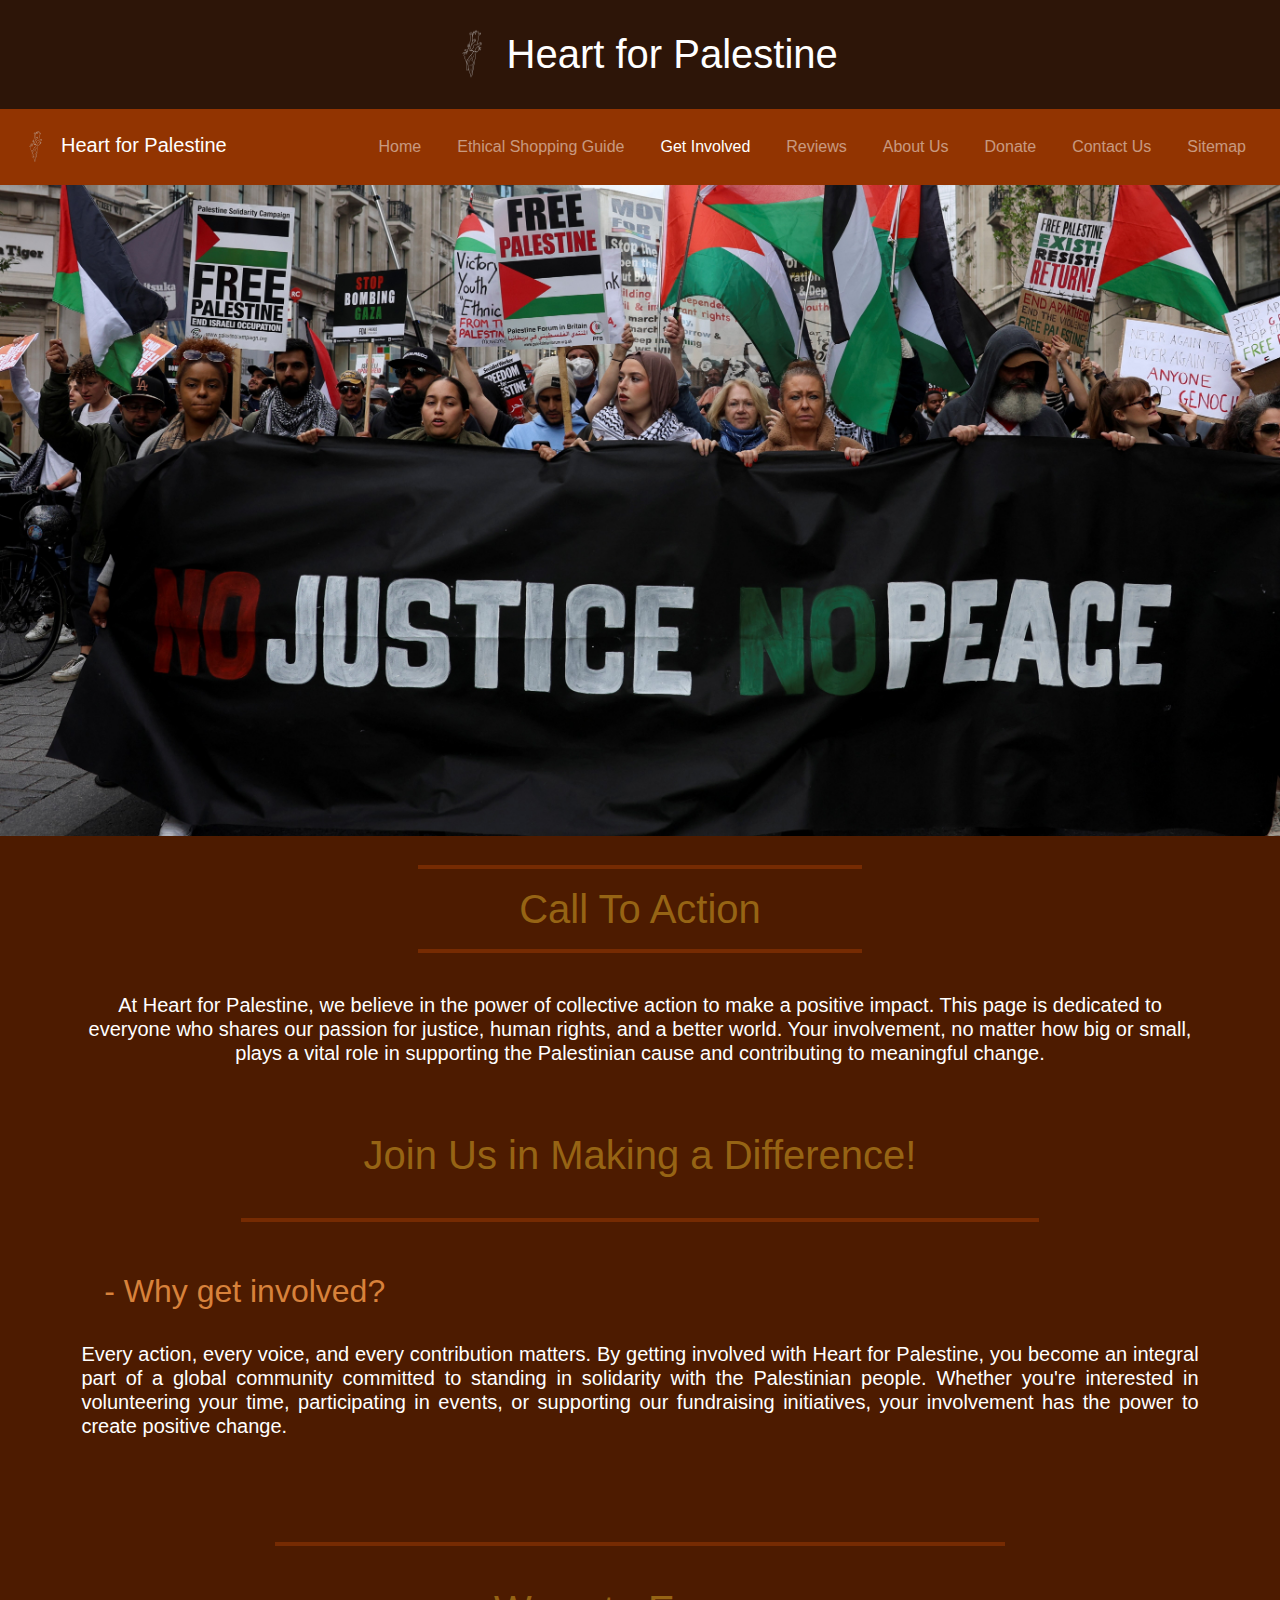
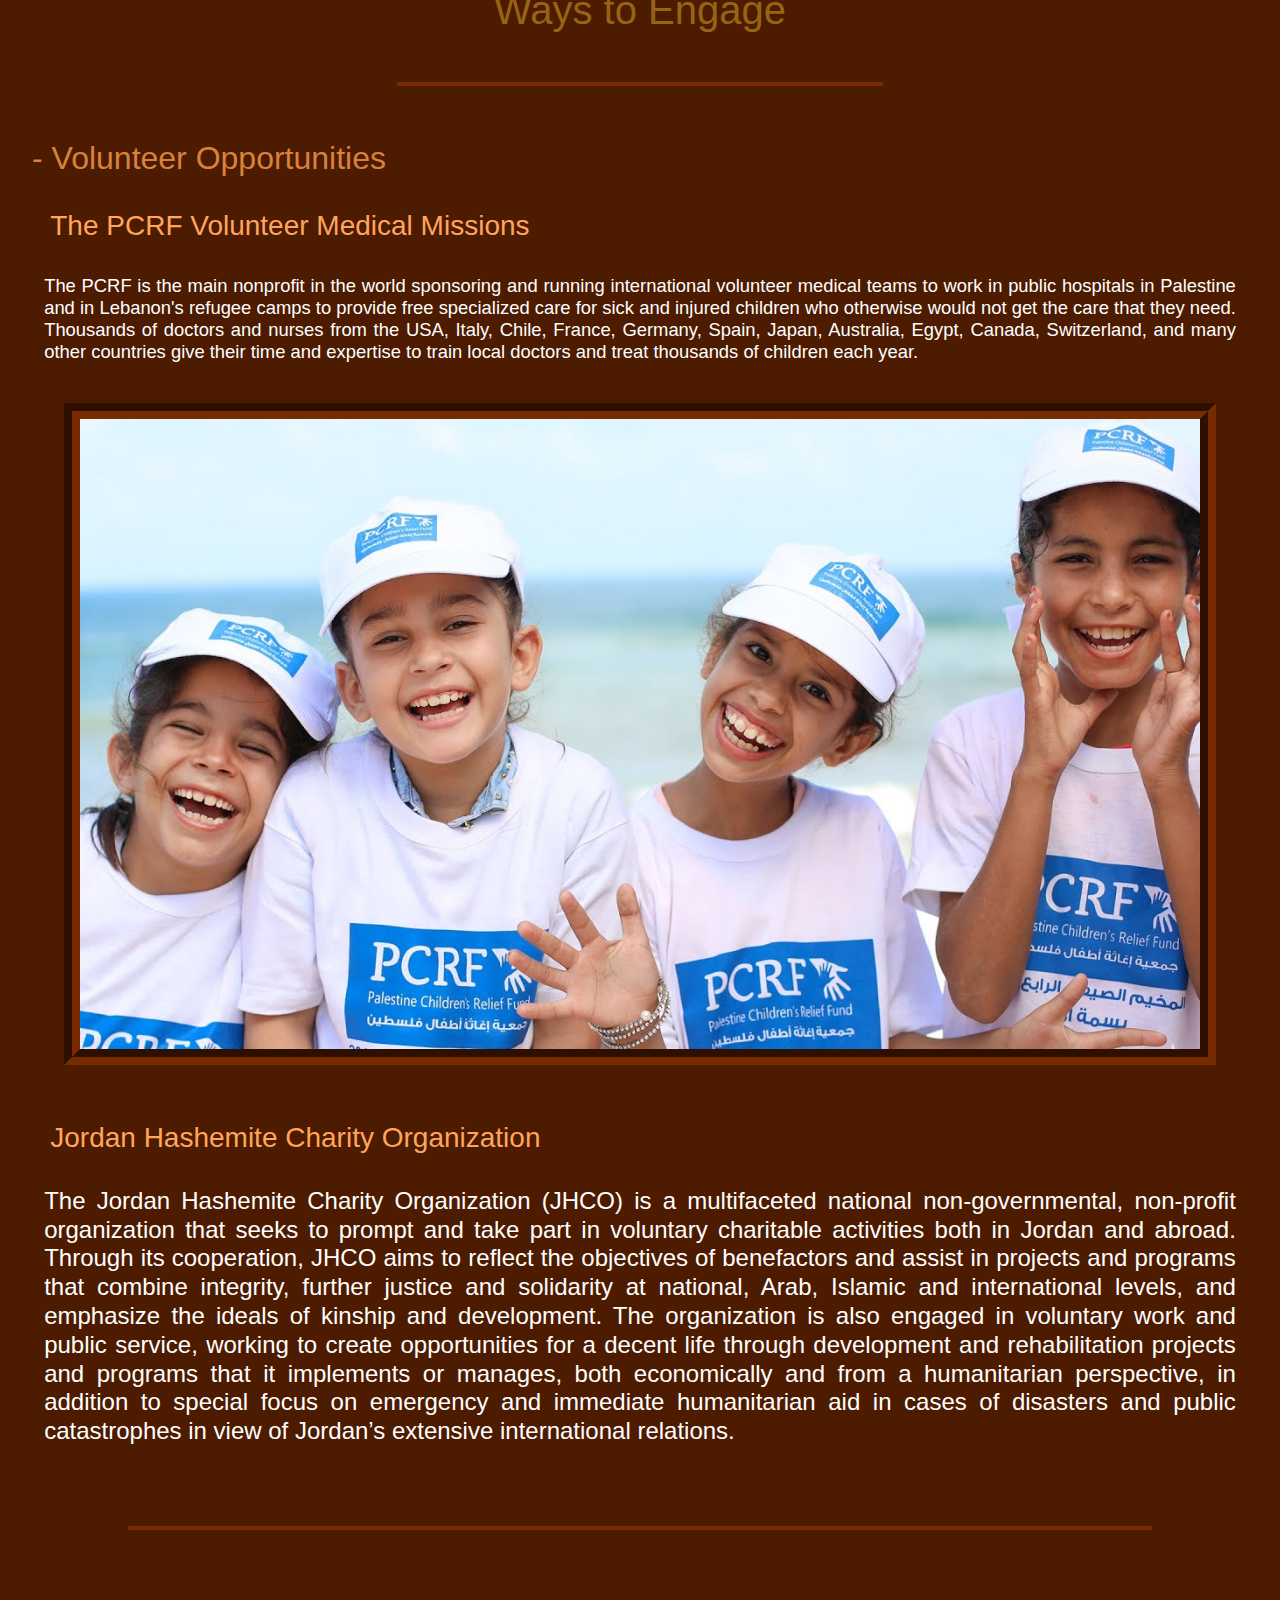
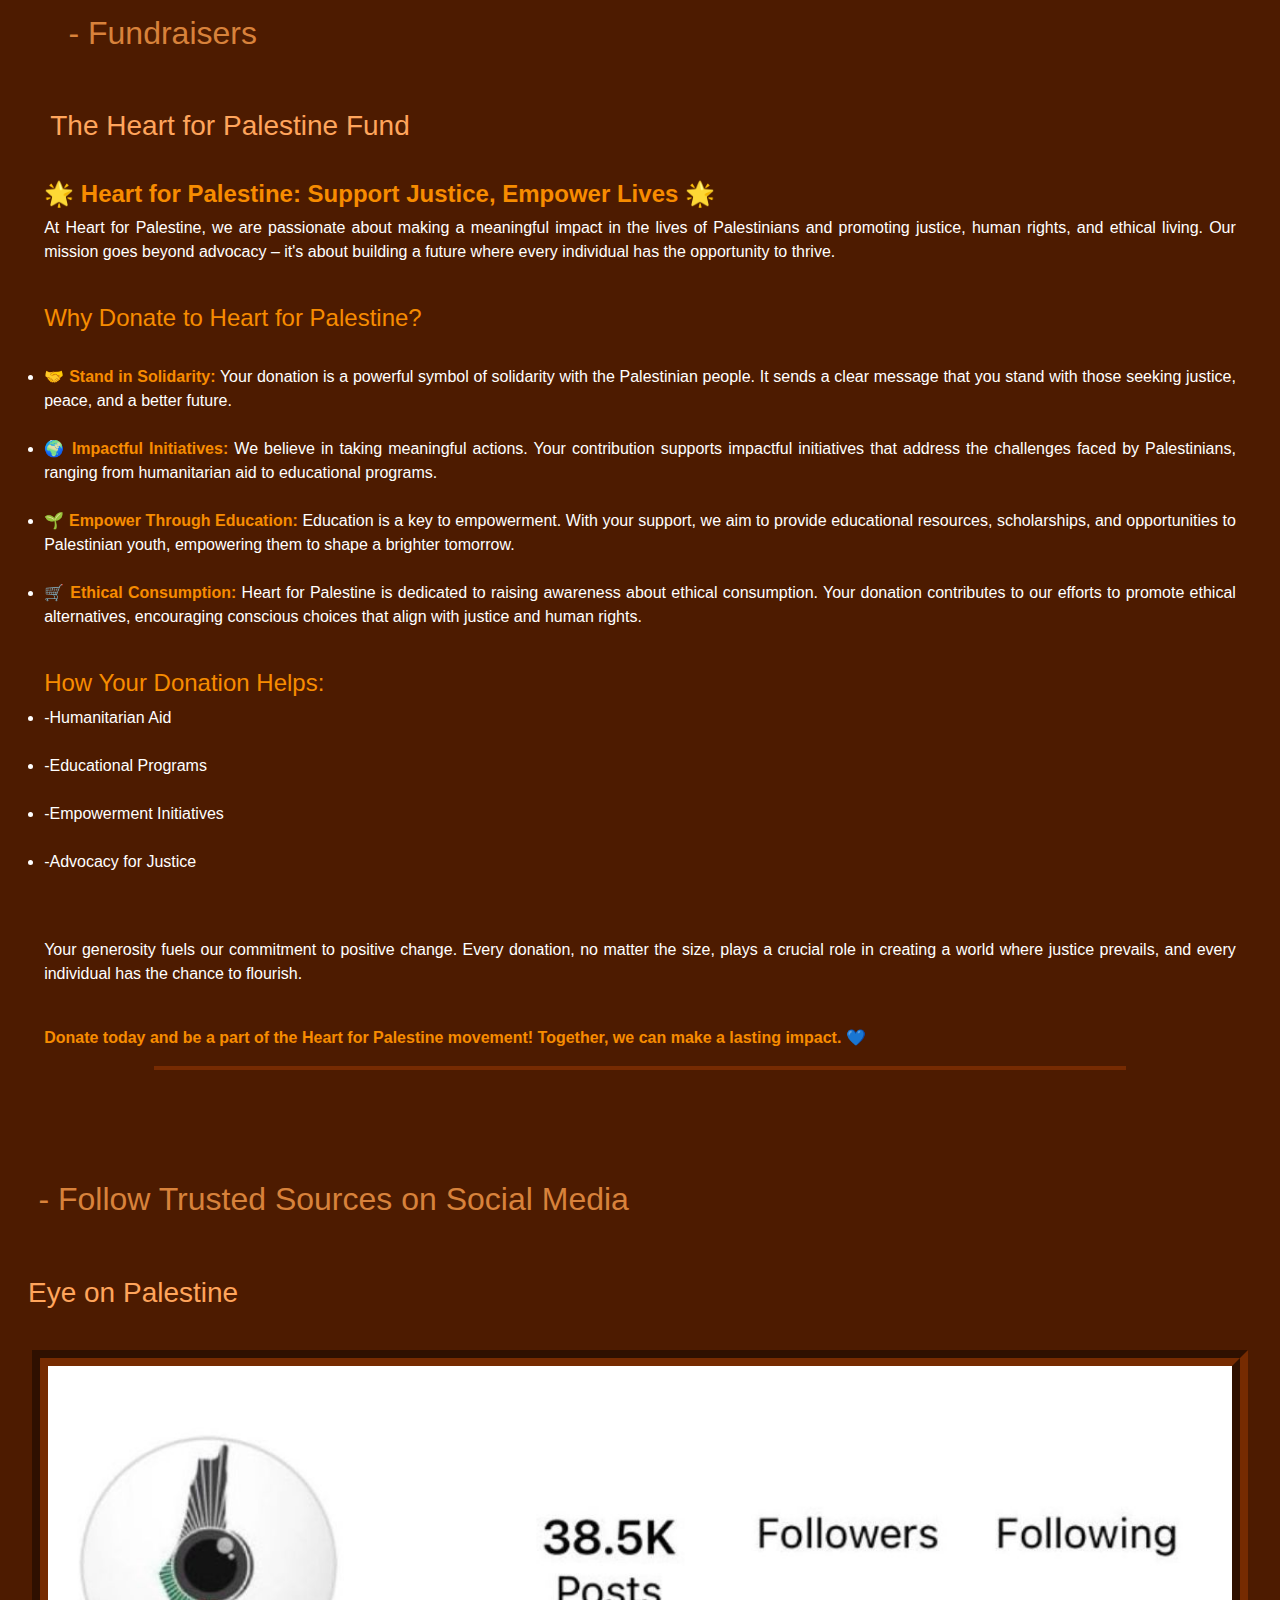
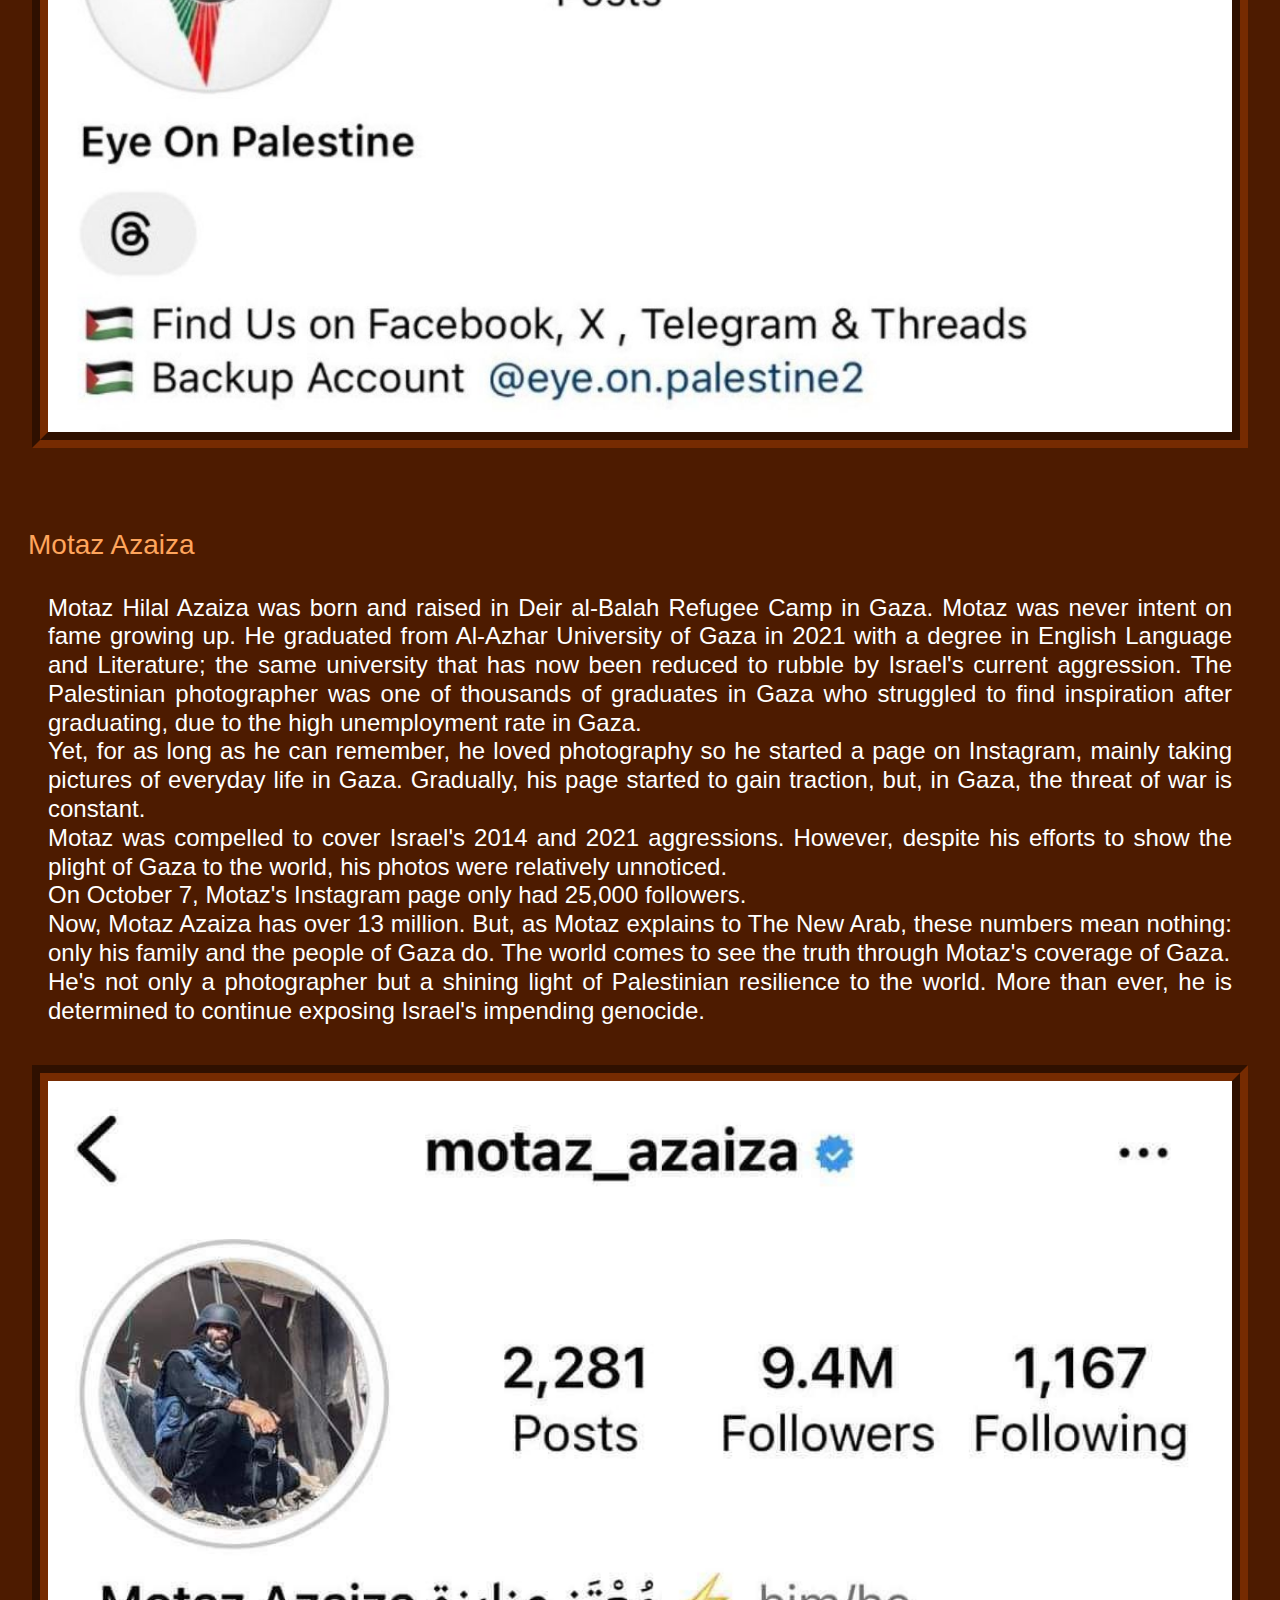
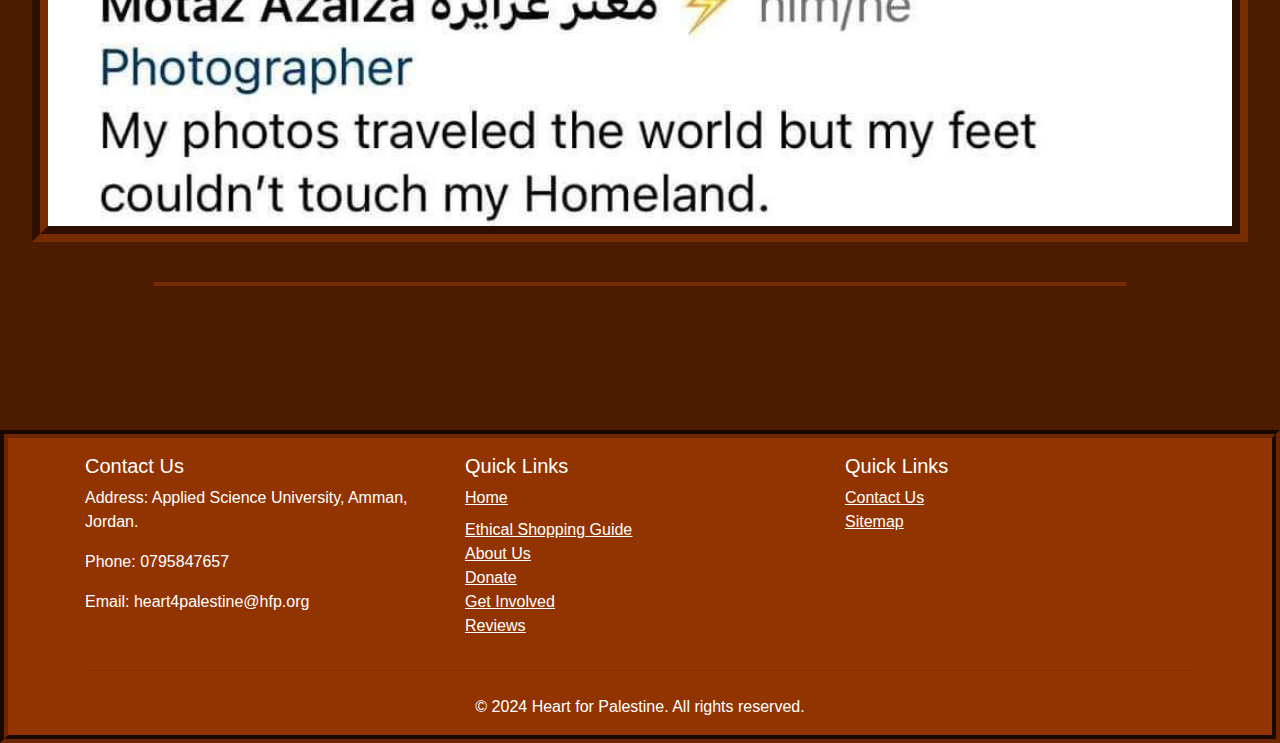
<file: getInvolved.html>
<!DOCTYPE html>
<html >

<head>
    <title>Heart for Palestine</title>
    <link rel="icon" type="image/png" href="/images/logo.png">
    <link rel="stylesheet" href="styles.css">
    <meta name="viewport" content="width=device-width, initial-scale=1.0">

   <link rel="stylesheet" href="https://cdn.jsdelivr.net/npm/bootstrap@4.0.0/dist/css/bootstrap.min.css" integrity="sha384-Gn5384xqQ1aoWXA+058RXPxPg6fy4IWvTNh0E263XmFcJlSAwiGgFAW/dAiS6JXm" crossorigin="anonymous">
</head>

<body class="getInvolved-body" style="background-color: #4d1b00;">
    <header class="getInvolved-header">
        <center>
            <br>
            <img id="logonav" src="images/logo.png" alt="logo">
            <h1 id="title" style="display:inline;"><a href="index.html" style="text-decoration:none; color:white;">Heart for Palestine</a></h1>
            <br>
            <br>
        </center>
        <nav class="navbar navbar-expand-lg navbar-dark">
            <a class="navbar-brand" href="index.html"><img src="images/logo.png" alt="logo" style="height:2em;"> Heart for Palestine </a>
            <button class="navbar-toggler" type="button" data-toggle="collapse" data-target="#navbarNav"
              aria-controls="navbarNav" aria-expanded="false" aria-label="Toggle navigation">
              <span class="navbar-toggler-icon"></span>
            </button>
            <div class="collapse navbar-collapse" id="navbarNav">
              <ul class="navbar-nav ml-auto">
                <li class="nav-item">
                  <a class="nav-link" href="index.html">Home</a>
                </li>
                <li class="nav-item">
                  <a class="nav-link" href="products.html">Ethical Shopping Guide</a>
                </li>
                <li class="nav-item">
                  <a class="nav-link active" href="getInvolved.html">Get Involved <span class="sr-only">(current)</span></a>
                </li>
                <li class="nav-item">
                  <a class="nav-link" href="reviews.html">Reviews</a>
                </li>
                <li class="nav-item">
                    <a class="nav-link" href="aboutus.html">About Us</a>
                  </li>
                  <li class="nav-item">
                    <a class="nav-link" href="donate.html">Donate</a>
                  </li>
                  <li class="nav-item">
                    <a class="nav-link" href="contact.html">Contact Us</a>
                  </li>
                  <li class="nav-item">
                    <a class="nav-link" href="sitemap.html">Sitemap</a>
                  </li>
              </ul>
            </div>
          </nav>
         </header>
 

         <div class="getInvolved-banner container-fluid" style="width:100%; margin:0; padding:0;">
            <div class="row">
                <div class="col-12">
            <img src="images/getInvolvedBanner.jpg" alt="no justice no peace protests" class="img-fluid" style="width:100%;"> 
         </div></div></div>
         <div class="CallToAction container" >
            <div class="row">
                <div class="col-12">
            <hr id="hrAction">
            <h1 id="actiontitle">Call  To Action</h1>
            <hr id="hrAction" >
            <br>
            <h3 style="font-size:125%; text-align: center; color:#ffffff ; padding-bottom:2%">At Heart for Palestine, we believe in the power of collective action to make a positive impact. This page is dedicated to everyone who shares our passion for justice, human rights, and a better world. Your involvement, no matter how big or small, plays a vital role in supporting the Palestinian cause and contributing to meaningful change.</h3>
         </div>
         <hr style="border-color:rgba(126, 46, 2, 0.842); border-width:0.3em; margin-left:4%; margin-right:4%;">
         <br>
         <div>
            <h1 style="padding-bottom:2%; text-align: center;">Join Us in Making a Difference!</h1>
         
            <hr style="border-color:rgba(126, 46, 2, 0.842); border-width:0.3em; margin-left:15%; margin-right:15%;" >
           
        <h2 style="margin-left:3%;color:rgb(216, 130, 59);padding-top:3%"> - Why get involved?</h2>
        <br>
        <h3 style="font-size:125%;text-align:justify; margin-left:1%; margin-right:1%; color:#ffffff">Every action, every voice, and every contribution matters. By getting involved with Heart for Palestine, you become an integral part of a global community committed to standing in solidarity with the Palestinian people. Whether you're interested in volunteering your time, participating in events, or supporting our fundraising initiatives, your involvement has the power to create positive change.</h3>
        
        </div>
        </div></div>
<div style="padding:2em;">
<br>
<br>
    <hr style="border-color:rgba(126, 46, 2, 0.842) ;border-width:0.3em; margin-left:20%; margin-right:20%;">
    <br>
    
    <h1 style=" text-align: center;">Ways to Engage</h1>
<br><hr style="border-color:rgba(126, 46, 2, 0.842); border-width:0.3em; margin-left:30%; margin-right:30%;">


    <h2 style="padding-bottom:2%;    color:rgb(216, 130, 59); padding-top:3%">- Volunteer Opportunities</h2>

    <h3 ><a target="_blank" class="Volunteering" href="https://www.pcrf.net/volunteer-medical-missions">The PCRF Volunteer Medical Missions</a></h3>
<br>
    <h4 style="font-size:115%;text-align:justify;color:rgb(255, 255, 255); padding-left:1%; padding-right:1%;">The PCRF is the main nonprofit in the world sponsoring and running international volunteer medical teams to work in public hospitals in Palestine and in Lebanon's refugee camps to provide free specialized care for sick and injured children who otherwise would not get the care that they need. Thousands of doctors and nurses from the USA, Italy, Chile, France, Germany, Spain, Japan, Australia, Egypt, Canada, Switzerland, and many other countries give their time and expertise to train local doctors and treat thousands of children each year.

    </h4>
    <div style="padding:2em">
<img id="pcrf"src="images/pcrf.jpg" alt="The Palestine Children's Relief Fund">
</div>

<br>

    
    <h3><a target="_blank" class="Volunteering" href="https://jhco.org.jo/en/about-jhco">Jordan Hashemite Charity Organization</a></h3>
<br>
    <h4 style="text-align:justify;color:rgb(255, 255, 255); padding-left:1%; padding-right:1%;">The Jordan Hashemite Charity Organization (JHCO) is a multifaceted national non-governmental, non-profit organization that seeks to prompt and take part in voluntary charitable activities both in Jordan and abroad. Through its cooperation, JHCO aims to reflect the objectives of benefactors and assist in projects and programs that combine integrity, further justice and solidarity at national, Arab, Islamic and international levels, and emphasize the ideals of kinship and development. The organization is also engaged in voluntary work and public service, working to create opportunities for a decent life through development and rehabilitation projects and programs that it implements or manages, both economically and from a humanitarian perspective, in addition to special focus on emergency and immediate humanitarian aid in cases of disasters and public catastrophes in view of Jordan’s extensive international relations.

    </h4>
<br>


</div>
    <hr style="border-color:rgba(126, 46, 2, 0.842); border-width:0.3em; margin-left:10%; margin-right:10%;">




</li>

    </ul>
<div style="padding:2em;">

<h2 style="padding-bottom:2%;margin-left:3%; color:rgb(216, 130, 59); padding-top:3%">- Fundraisers</h2>
<br>

   
        <h3><a href="donate.html" target="_blank" class="Volunteering">The Heart for Palestine Fund</a></h3>
        <h4 style="text-align:justify;color:rgb(247, 140, 0); padding-left:1%; padding-right:1%;">
           <br>
            🌟 <strong>Heart for Palestine: Support Justice, Empower Lives</strong> 🌟
        </h4>
        
        <p style="text-align:justify;color:rgb(255, 255, 255); padding-left:1%; padding-right:1%;">
            At Heart for Palestine, we are passionate about making a meaningful impact in the lives of Palestinians and promoting justice, human rights, and ethical living. Our mission goes beyond advocacy – it's about building a future where every individual has the opportunity to thrive.
        </p>
        
        <br>
        <h4 style="text-align:justify;color:rgb(247, 140, 0); padding-left:1%; padding-right:1%;">Why Donate to Heart for Palestine?</h4>
        <br>
        <ul style="text-align:justify;color:rgb(255, 255, 255); padding-left:1%; padding-right:1%;">
            <li>🤝 <strong style="color:rgb(247, 140, 0);">Stand in Solidarity:</strong> Your donation is a powerful symbol of solidarity with the Palestinian people. It sends a clear message that you stand with those seeking justice, peace, and a better future.</li>
        <br>
            <li>🌍 <strong style="color:rgb(247, 140, 0)";>Impactful Initiatives:</strong> We believe in taking meaningful actions. Your contribution supports impactful initiatives that address the challenges faced by Palestinians, ranging from humanitarian aid to educational programs.</li>
        <br>
            <li>🌱 <strong style="color:rgb(247, 140, 0)";>Empower Through Education:</strong> Education is a key to empowerment. With your support, we aim to provide educational resources, scholarships, and opportunities to Palestinian youth, empowering them to shape a brighter tomorrow.</li>
        <br>
            <li>🛒 <strong style="color:rgb(247, 140, 0)";>Ethical Consumption:</strong> Heart for Palestine is dedicated to raising awareness about ethical consumption. Your donation contributes to our efforts to promote ethical alternatives, encouraging conscious choices that align with justice and human rights.</li>
        </ul>
        <br>
     
        <h4 style="text-align:justify;color:rgb(247, 140, 0); padding-left:1%; padding-right:1%;">How Your Donation Helps:</h4>
        
        <ul style="text-align:justify;color:rgb(255, 255, 255); padding-left:1%; padding-right:1%;">
            <li>-Humanitarian Aid</li>
            <br>
            <li>-Educational Programs</li>
            <br>
            <li>-Empowerment Initiatives</li>
            <br>
            <li>-Advocacy for Justice</li>
            <br>
        </ul>
        
  <br>
        <p style="text-align:justify;color:rgb(255, 255, 255); padding-left:1%; padding-right:1%;">
            Your generosity fuels our commitment to positive change. Every donation, no matter the size, plays a crucial role in creating a world where justice prevails, and every individual has the chance to flourish.
        </p>
        <br>
    
        <p style="text-align:justify;color:burlywood; padding-left:1%; padding-right:1%;">
            <strong style="color:rgb(247, 140, 0)";>Donate today and be a part of the Heart for Palestine movement! Together, we can make a lasting impact. 💙</strong>
        </p></h4>
    </li>
</ul>

<hr style="border-color:rgba(126, 46, 2, 0.842); border-width:0.3em; margin-left:10%; margin-right:10%;">

</div>
<div>
<br>

<h2 style="padding-bottom:2%;margin-left:3%; color:rgb(216, 130, 59); padding-top:3%">- Follow Trusted Sources on Social Media</h2>
     <br>
     <h3><a href="https://www.instagram.com/eye.on.palestine/" target="_blank" class="Volunteering" style="padding-left:1em;">Eye on Palestine</a></h3>
<div style="padding:2em;">
    <img src="images/eyeonpalestine.jpg" alt="Eye on Palestine's Instagram account" id="pcrf">
 </div>


 <br>
   <br>
   
   <h3><a href="https://www.instagram.com/motaz_azaiza/" style="padding-left:1em;" target="_blank" class="Volunteering " >Motaz Azaiza</a></h3>
  <br>
  <h4 style="text-align:justify;color:rgb(255, 255, 255); padding-left:2em; padding-right:2em;">Motaz Hilal Azaiza was born and raised in Deir al-Balah Refugee Camp in Gaza.

    Motaz was never intent on fame growing up. He graduated from Al-Azhar University of Gaza in 2021 with a degree in English Language and Literature; the same university that has now been reduced to rubble by Israel's current aggression.
    
    The Palestinian photographer was one of thousands of graduates in Gaza who struggled to find inspiration after graduating, due to the high unemployment rate in Gaza. <br>Yet, for as long as he can remember, he loved photography so he started a page on Instagram, mainly taking pictures of everyday life in Gaza. 

    Gradually, his page started to gain traction, but, in Gaza, the threat of war is constant. <br>
    
    Motaz was compelled to cover Israel's 2014 and 2021 aggressions. However, despite his efforts to show the plight of Gaza to the world, his photos were relatively unnoticed. <br>On October 7, Motaz's Instagram page only had 25,000 followers.  <br>Now, Motaz Azaiza has over 13 million. But, as Motaz explains to The New Arab, these numbers mean nothing: only his family and the people of Gaza do. 

    The world comes to see the truth through Motaz's coverage of Gaza. <br>He's not only a photographer but a shining light of Palestinian resilience to the world.
    
    More than ever, he is determined to continue exposing Israel's impending genocide. </h4>
   <div style="padding:2em;">
    <img src="images/motaz-azaiza.jpg" alt="Eye on Palestine's Instagram account" id="pcrf">

<br><br>
    <hr style="border-color:rgba(126, 46, 2, 0.842); border-width:0.3em; margin-left:10%; margin-right:10%;">


    </div>
    <br><br>
  
  
     <footer class="text-white mt-5" id="footer">
        <div class="container" style="background-color:#923401b5">
            <div class="row">
                <div class="col-md-4">
                    <h5>Contact Us</h5>
                    <p>Address: Applied Science University, Amman, Jordan.</p>
                    <p>Phone: 0795847657</p>
                    <p>Email: heart4palestine@hfp.org</p>
                </div>
                <div class="col-md-4">
                    <h5>Quick Links</h5>
                    <ul class="list-unstyled footer-list">
                        <li class="footer-list"><a class="footer-list" href="index.html">Home</a></li>
                        <li><a class="footer-list" href="products.html">Ethical Shopping Guide</a></li>
                        <li><a class="footer-list" href="aboutus.html">About Us</a></li>
                        <li><a class="footer-list" href="donate.html">Donate</a></li>
                        <li><a class="footer-list" href="getInvolved.html">Get Involved</a></li>
                        <li><a class="footer-list" href="reviews.html">Reviews</a></li>
                    </ul>
                </div>
                <div class="col-md-4">
                    <h5>Quick Links</h5>
                    <ul class="list-unstyled">
                        <li><a class="footer-list" href="contact.html">Contact Us</a></li>
                        <li><a class="footer-list" href="sitemap.html">Sitemap</a></li>
                    </ul>
                </div>
            </div>
            <hr class="my-4">
            <p class="text-center">&copy; 2024 Heart for Palestine. All rights reserved.</p>
        </div>
    </footer>
      
        
        <script src="https://code.jquery.com/jquery-3.4.1.slim.min.js"></script>
    <script src="https://cdn.jsdelivr.net/npm/@popperjs/core@2.10.2/dist/umd/popper.min.js"></script>
    <script src="https://stackpath.bootstrapcdn.com/bootstrap/4.4.1/js/bootstrap.min.js"></script>
    
    </body>
    
    </html>
</file>
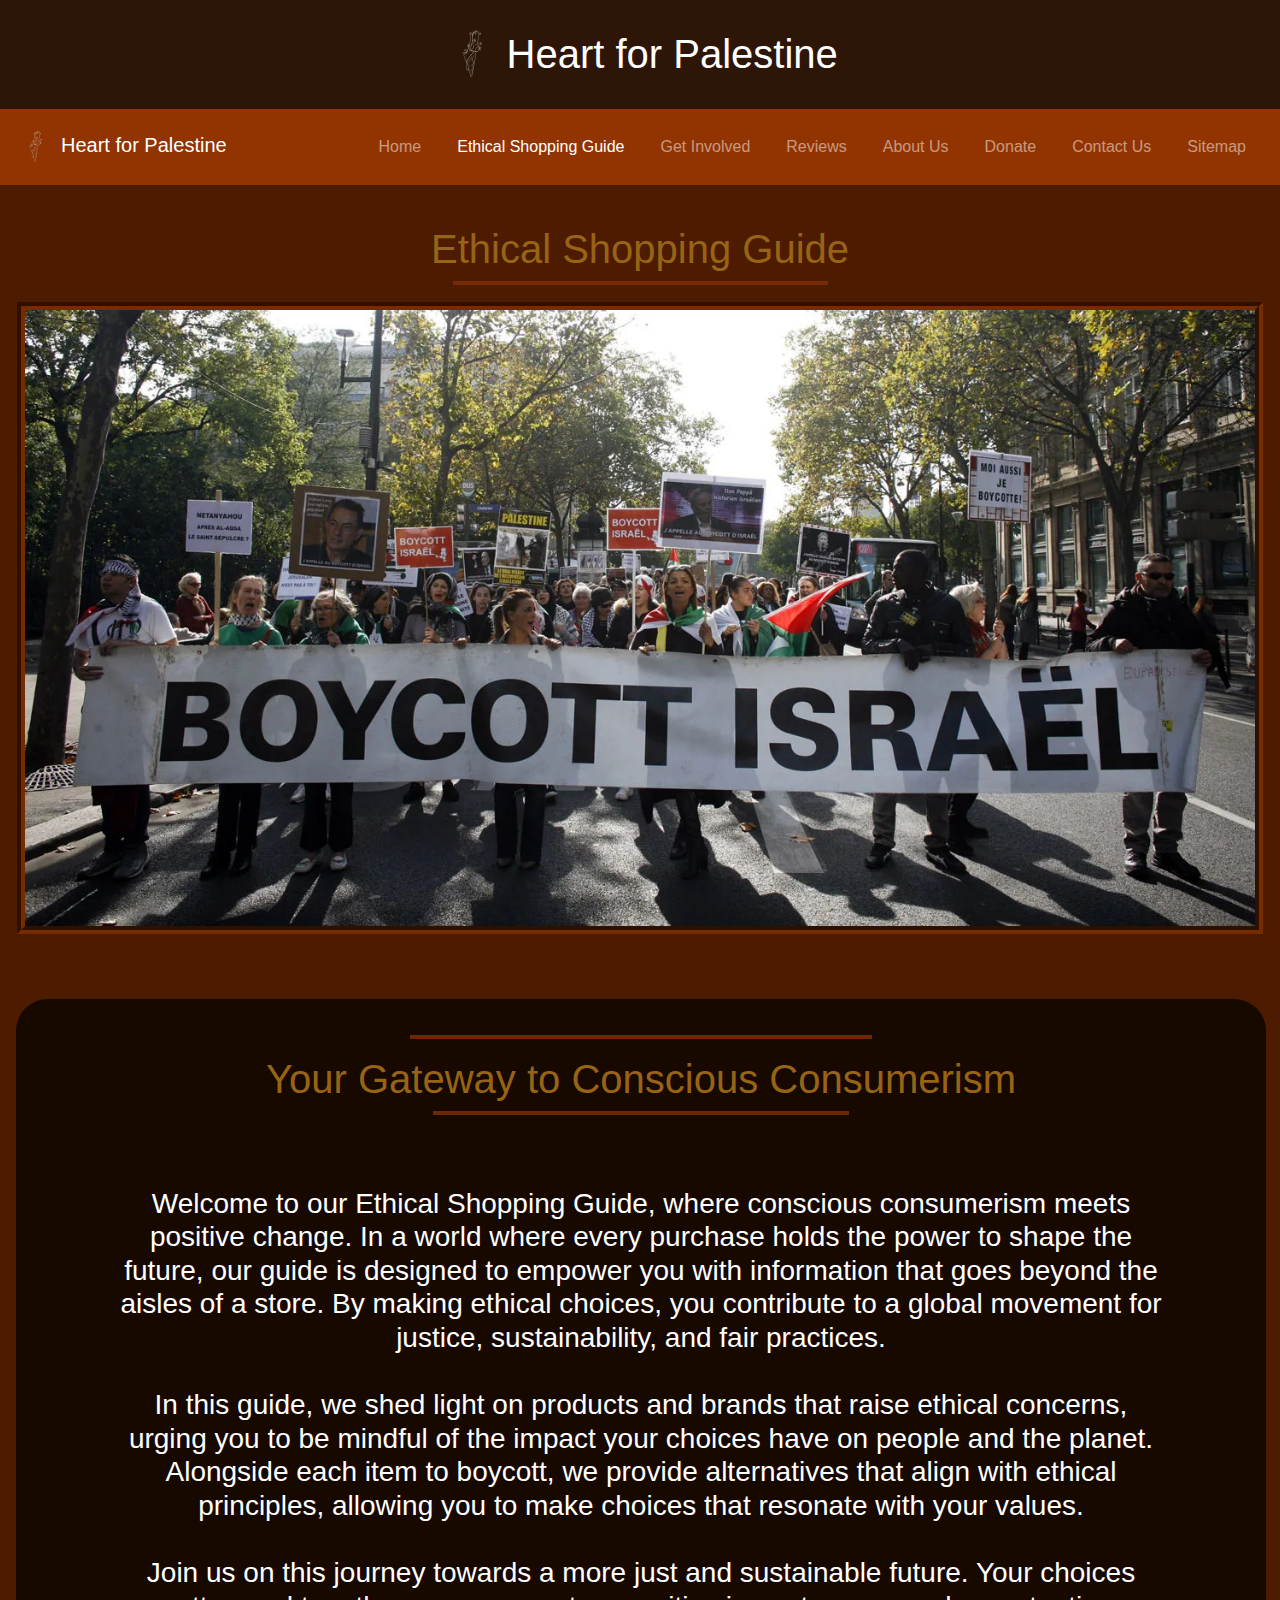
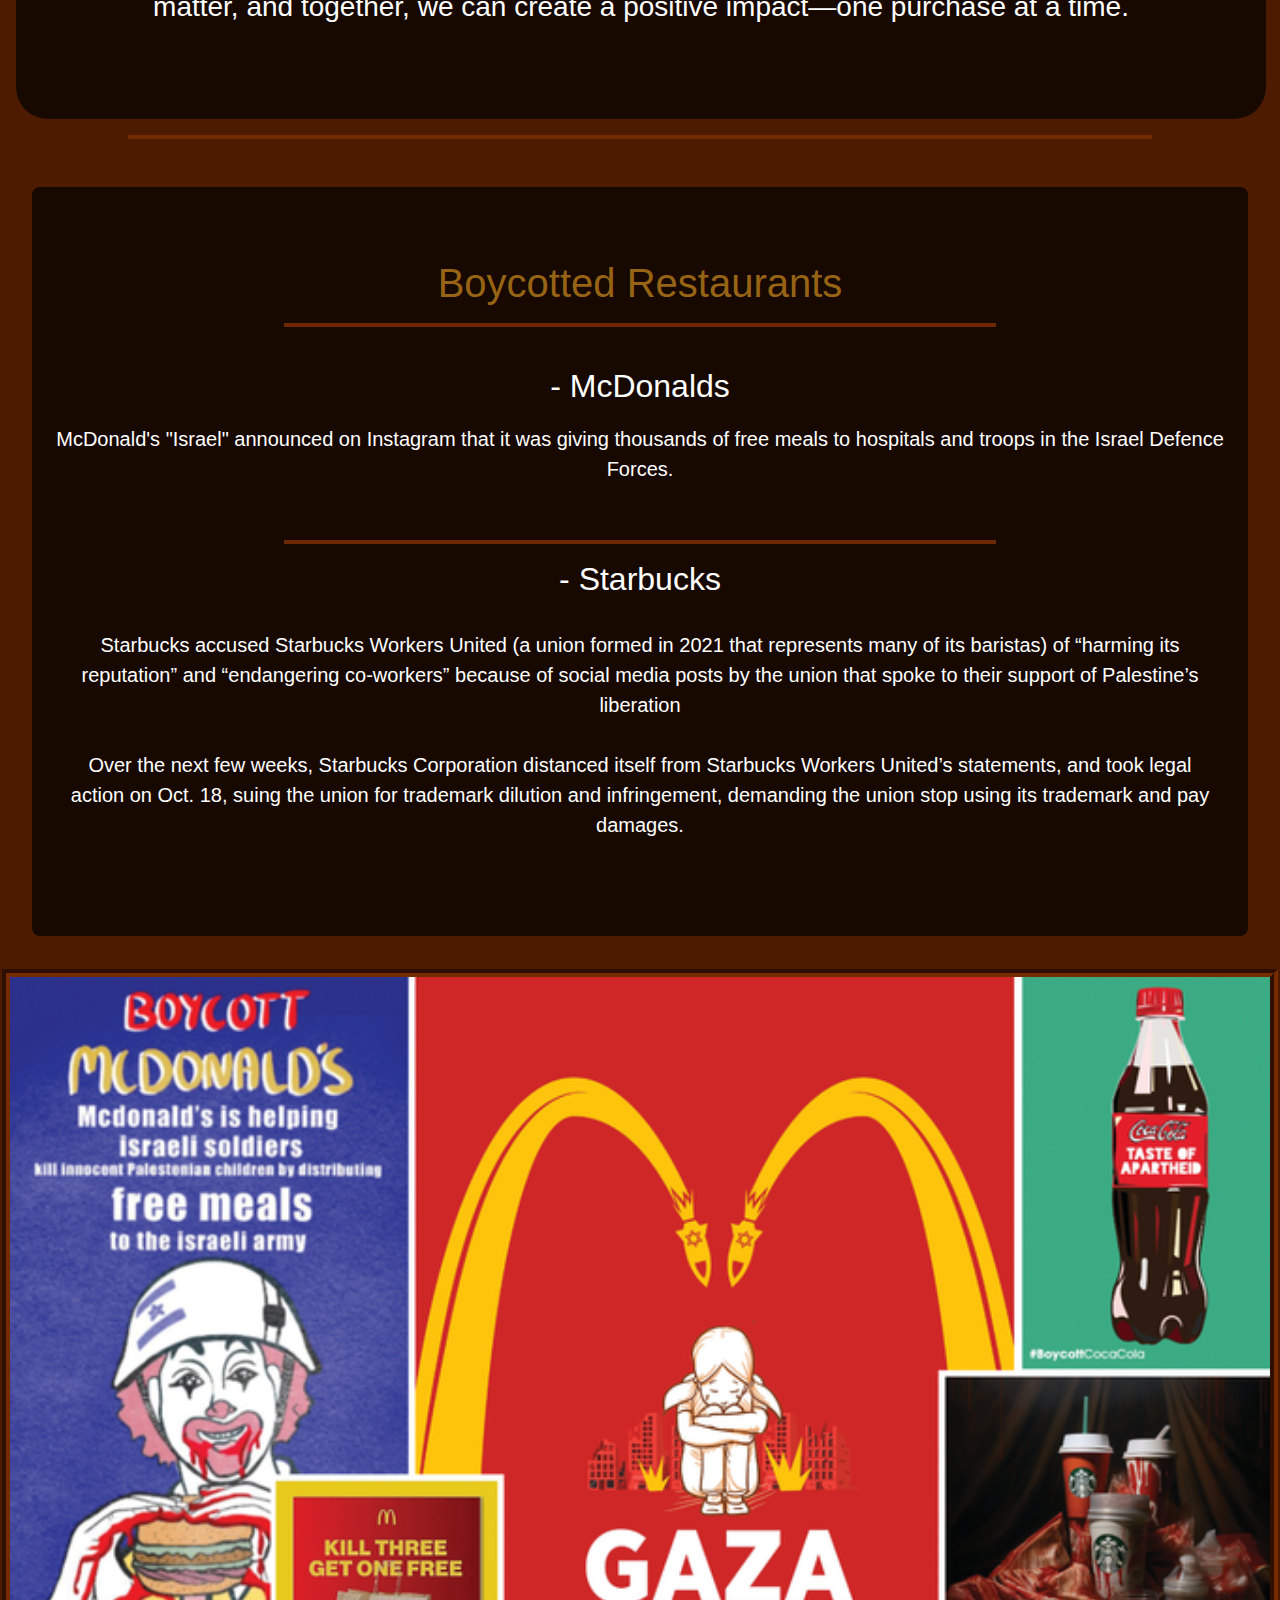
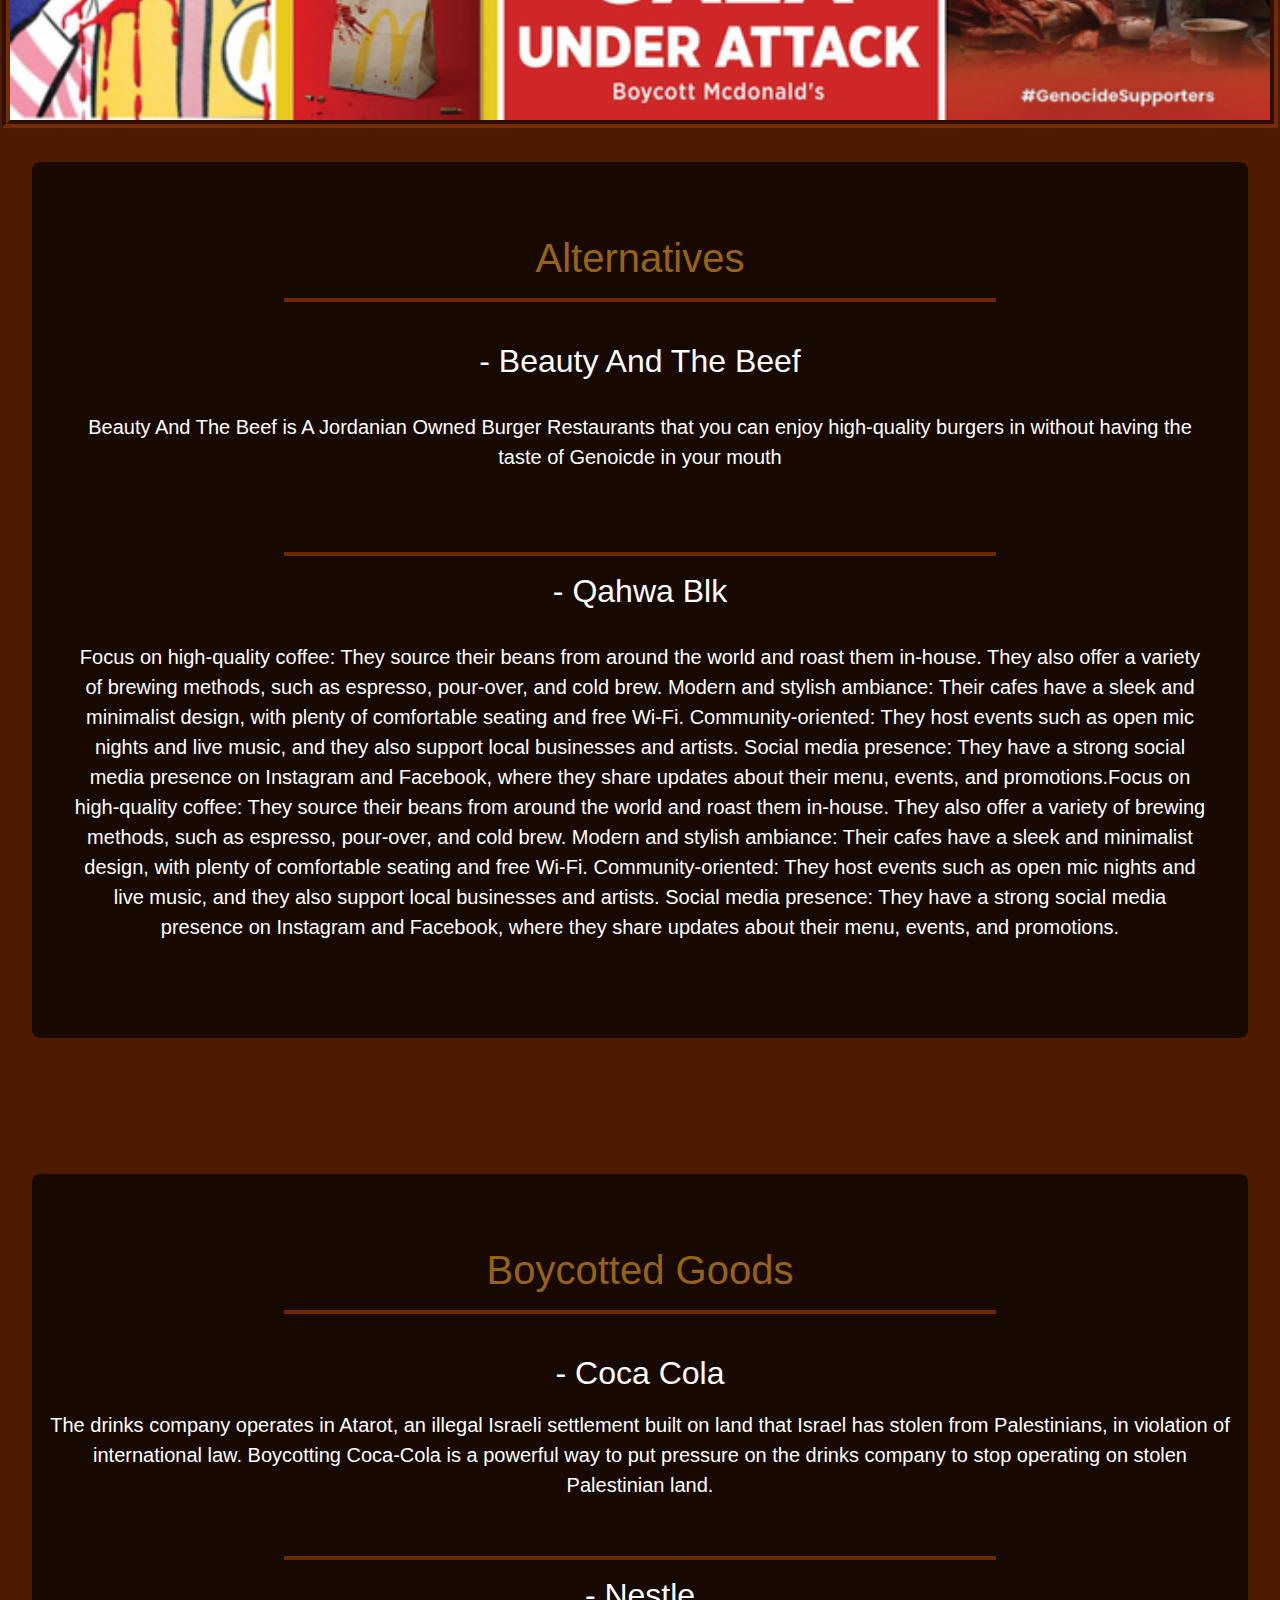
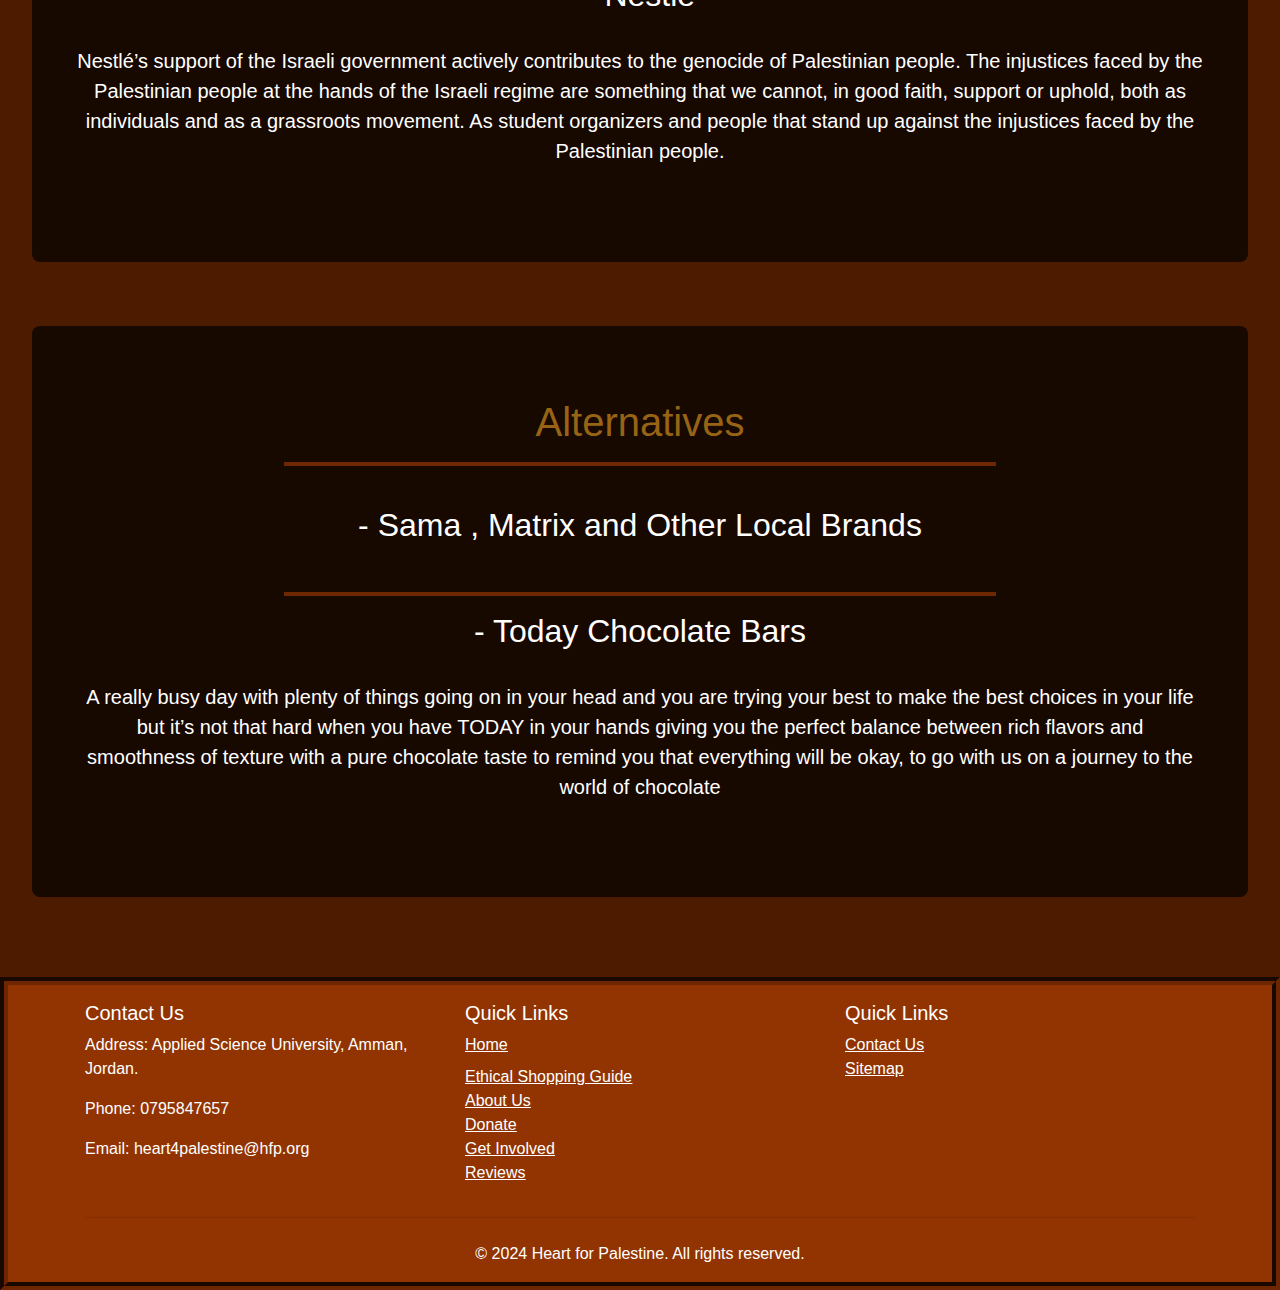
<file: products.html>
<!DOCTYPE html>
<html>

<head>
    <title>Heart for Palestine</title>

    <link rel="stylesheet" href="styles.css">
    <meta name="viewport" content="width=device-width, initial-scale=1.0">
  <link rel="stylesheet" href="https://cdn.jsdelivr.net/npm/bootstrap@4.0.0/dist/css/bootstrap.min.css" integrity="sha384-Gn5384xqQ1aoWXA+058RXPxPg6fy4IWvTNh0E263XmFcJlSAwiGgFAW/dAiS6JXm" crossorigin="anonymous">
   

 

</head>

<body class="products-body" style="background-color:#4d1b00;; overflow-x:hidden">
    <header class="index-header">
        <center>
            <br>
            <img id="logonav" src="images/logo.png" alt="logo" class="img-fluid">
            <h1 id="title" style="display:inline;"><a href="index.html" style="text-decoration:none; color:white;">Heart for Palestine</a></h1>
            <br>
            <br>
        </center>
        <nav class="navbar navbar-expand-lg navbar-dark">
            <a class="navbar-brand" href="index.html"><img src="images/logo.png" alt="logo" style="height:2em;"> Heart for Palestine </a>
            <button class="navbar-toggler" type="button" data-toggle="collapse" data-target="#navbarNav"
              aria-controls="navbarNav" aria-expanded="false" aria-label="Toggle navigation">
              <span class="navbar-toggler-icon"></span>
            </button>
            <div class="collapse navbar-collapse" id="navbarNav">
              <ul class="navbar-nav ml-auto">
                <li class="nav-item">
                  <a class="nav-link" href="index.html">Home</a>
                </li>
                <li class="nav-item">
                  <a class="nav-link active" href="products.html">Ethical Shopping Guide <span class="sr-only">(current)</span></a>
                </li>
                <li class="nav-item">
                  <a class="nav-link" href="getInvolved.html">Get Involved</a>
                </li>
                <li class="nav-item">
                  <a class="nav-link" href="reviews.html">Reviews</a>
                </li>
                <li class="nav-item">
                    <a class="nav-link" href="aboutus.html">About Us</a>
                  </li>
                  <li class="nav-item">
                    <a class="nav-link" href="donate.html">Donate</a>
                  </li>
                  <li class="nav-item">
                    <a class="nav-link" href="contact.html">Contact Us</a>
                  </li>
                  <li class="nav-item">
                    <a class="nav-link" href="sitemap.html">Sitemap</a>
                  </li>
              </ul>
            </div>
          </nav>
    </header>

 
<div class="container-fluid">
    <div class="row-">
        <div class="col-xs-12">
    <h1 class="guide-h1" style="padding-top:1em;">Ethical Shopping Guide</h1>
    <hr
        style="border-color:rgba(126, 46, 2, 0.842); border-width:0.3em; margin-left:35%; margin-right:35%;margin-top:0.2em;">
  </div></div>
  <div class="row">
    <div class="col-xs-12 col-12">
        <div style="padding:0.1em;">
        <img style="width:100%;border-style:groove;overflow:hidden;border-width:0.5em;border-color:rgba(126, 46, 2, 0.842)"
            src="images/boycottIsrael.jpg" alt="boycott israel">
    </div></div>
    </div></div>
<br><br>
    <div class="container-fluid" style="margin:1em">
        
        <div class="row boycott-statement" >
            
            <div class="col">
            <hr
                style="border-color:rgba(126, 46, 2, 0.842); border-width:0.3em; margin-left:30%; margin-right:30%;margin-top:0.2em;">

            <h1 class="guide-h1">Your Gateway to Conscious Consumerism</h1>

            <hr
                style="border-color:rgba(126, 46, 2, 0.842); border-width:0.3em; margin-left:32%; margin-right:32%;margin-top:0.2em;">

            <h2 class="main-textGuide"> Welcome to our Ethical Shopping Guide, where conscious consumerism meets
                positive change. In a world where every purchase holds the power to shape the future, our guide is
                designed to empower you with information that goes beyond the aisles of a store. By making ethical
                choices, you contribute to a global movement for justice, sustainability, and fair practices. <br>
                <br> In this guide, we shed light on products and brands that raise ethical concerns, urging you to be
                mindful of the impact your choices have on people and the planet. Alongside each item to boycott, we
                provide alternatives that align with ethical principles, allowing you to make choices that resonate with
                your values. <br>
                <br> Join us on this journey towards a more just and sustainable future. Your choices matter, and
                together, we can create a positive impact—one purchase at a time.
            </h2>
            </div></div></div>
  
 
    
    <hr
        style="border-color:rgba(126, 46, 2, 0.842); border-width:0.3em; margin-left:10%; margin-right:10%;margin-bottom:1em;">
        
    <div class="container-fluid" style="display:flex; justify-content: space-between;">
        <div class="row">
      
        <div class="col -12 food-boycott">

            <h1 class="guide-h1" style="padding-top:1em">Boycotted Restaurants</h1>

            <hr
                style="border-color:rgba(126, 46, 2, 0.842); border-width:0.3em; margin-left:20%; margin-right:20%;margin-bottom:1em;">

            <br>
            <div class="boycott-imgs">

                <h2 style="text-align:center">- McDonalds</h2>
                <p style="text-align:center; padding-top:0.5em; font-size:20px;">McDonald's "Israel" announced on
                    Instagram that it was giving thousands of free meals to hospitals and troops in the Israel Defence
                    Forces.</p>

            </div>
            <br>
            <hr
                style="border-color:rgba(126, 46, 2, 0.842); border-width:0.3em; margin-left:20%; margin-right:20%;margin-bottom:1em;">

            <div class="boycott-imgs">

                <h2 style="text-align:center"> - Starbucks</h2> 
                <p style="text-align:center; padding-top:0.5em;font-size:20px; padding:2%">Starbucks accused Starbucks
                    Workers United (a union formed in 2021 that represents many of its baristas) of “harming its
                    reputation” and “endangering co-workers” because of social media posts by the union that spoke to
                    their support of Palestine’s liberation <br><br>Over the next few weeks, Starbucks Corporation
                    distanced itself from Starbucks Workers United’s statements, and took legal action on Oct. 18, suing
                    the union for trademark dilution and infringement, demanding the union stop using its trademark and
                    pay damages. </p>
            </div>
            <br>
        </div></div></div>
        <div class="row">
            <div class="col-xs-12 col-12 imggg">
                <div style="padding:0.1em;">
                <img style="width:100%;border-style:groove;overflow:hidden;border-width:0.5em;border-color:rgba(126, 46, 2, 0.842) ; "
                    src="images/boycott.png" alt="boycott israel">
            </div></div>
            </div></div>
     
        <div class="container-fluid" style="display:flex; justify-content: space-between; width:100%;">
            <div class="row">
          
            <div class="col -12 food-boycott">
    
                <h1 class="guide-h1" style="padding-top:1em">Alternatives</h1>
    
                <hr
                    style="border-color:rgba(126, 46, 2, 0.842); border-width:0.3em; margin-left:20%; margin-right:20%;margin-bottom:1em;">
    
                <br>
                <div class="boycott-imgs">
    
                    <h2 style="text-align:center">- Beauty And The Beef</h2>
                        <p style="text-align:center; padding-top:0.5em;font-size:20px; padding:2%">Beauty And The Beef is A Jordanian Owned Burger Restaurants that you can enjoy high-quality burgers in without having the taste of Genoicde in your mouth</p>   
                    
                
    
                </div>
                <br>
                <hr
                    style="border-color:rgba(126, 46, 2, 0.842); border-width:0.3em; margin-left:20%; margin-right:20%;margin-bottom:1em;">
    
                <div class="mx-auto boycott-imgs">
    
                    <h2 style="text-align:center"> - Qahwa Blk </h2> 
                        <p style="text-align: center; padding-top: 0.5em; font-size:20px;padding:2%;">Focus on high-quality coffee: They source their beans from around the world and roast them in-house. They also offer a variety of brewing methods, such as espresso, pour-over, and cold brew.
                            Modern and stylish ambiance: Their cafes have a sleek and minimalist design, with plenty of comfortable seating and free Wi-Fi.
                            Community-oriented: They host events such as open mic nights and live music, and they also support local businesses and artists.
                            Social media presence: They have a strong social media presence on Instagram and Facebook, where they share updates about their menu, events, and promotions.Focus on high-quality coffee: They source their beans from around the world and roast them in-house. They also offer a variety of brewing methods, such as espresso, pour-over, and cold brew.
Modern and stylish ambiance: Their cafes have a sleek and minimalist design, with plenty of comfortable seating and free Wi-Fi.
Community-oriented: They host events such as open mic nights and live music, and they also support local businesses and artists.
Social media presence: They have a strong social media presence on Instagram and Facebook, where they share updates about their menu, events, and promotions.</p>
                 
                </div>
                <br>
            </div></div></div>
    

    <br><br><br>
    <div class="container-fluid" style="display:flex; justify-content: space-between;">
        <div class="row">
      
        <div class="col -12 food-boycott">

            <h1 class="guide-h1" style="padding-top:1em">Boycotted Goods</h1>

            <hr
                style="border-color:rgba(126, 46, 2, 0.842); border-width:0.3em; margin-left:20%; margin-right:20%;margin-bottom:1em;">

            <br>
            <div class="boycott-imgs">

                <h2 style="text-align:center">- Coca Cola</h2>
                    <p style="text-align:center; padding-top:0.5em; font-size:20px;">The drinks company operates in Atarot, an illegal Israeli settlement built on land that Israel has stolen from Palestinians, in violation of international law. Boycotting Coca-Cola is a powerful way to put pressure on the drinks company to stop operating on stolen Palestinian land.</p>

            </div>
            <br>
            <hr
                style="border-color:rgba(126, 46, 2, 0.842); border-width:0.3em; margin-left:20%; margin-right:20%;margin-bottom:1em;">

            <div class=" boycott-imgs">

                <h2 style="text-align:center"> - Nestle</h2> 
                    <p style="text-align:center; padding-top:0.5em;font-size:20px; padding:2%">Nestlé’s support of the Israeli government actively contributes to the genocide of Palestinian people. The injustices faced by the Palestinian people at the hands of the Israeli regime are something that we cannot, in good faith, support or uphold, both as individuals and as a grassroots movement. As student organizers and people that stand up against the injustices faced by the Palestinian people.</p>
            </div>
            <br>
        </div></div></div>

        <div class="container-fluid" style="display:flex; justify-content: space-between; width:100%;">
            <div class="row">
          
            <div class="col -12 food-boycott">
    
                <h1 class="guide-h1" style="padding-top:1em">Alternatives</h1>
    
                <hr
                    style="border-color:rgba(126, 46, 2, 0.842); border-width:0.3em; margin-left:20%; margin-right:20%;margin-bottom:1em;">
    
                <br>
                <div class="boycott-imgs">
    
                    <h2 style="text-align:center">- Sama , Matrix and Other Local Brands</h2>
                    
                
    
                </div>
                <br>
                <hr
                    style="border-color:rgba(126, 46, 2, 0.842); border-width:0.3em; margin-left:20%; margin-right:20%;margin-bottom:1em;">
    
                <div class="col boycott-imgs">
    
                    <h2 style="text-align:center"> - Today Chocolate Bars </h2> 
                        <p style="text-align: center; padding-top: 0.5em; font-size:20px;padding:2%;">A really busy day with plenty of things going on in your head and you are trying your best to make the best choices in your life but it’s not that hard when you have TODAY in your hands giving you the perfect balance between rich flavors and smoothness of texture with a pure chocolate taste to remind you that everything will be okay, to go with us on a journey to the world of chocolate</p>
                 
                </div>
                <br>
            </div></div></div>
    



  <footer class="text-white mt-5" id="footer">
    <div class="container" style="background-color:#923401b5">
        <div class="row">
            <div class="col-md-4">
                <h5>Contact Us</h5>
                <p>Address: Applied Science University, Amman, Jordan.</p>
                <p>Phone: 0795847657</p>
                <p>Email: heart4palestine@hfp.org</p>
            </div>
            <div class="col-md-4">
                <h5>Quick Links</h5>
                <ul class="list-unstyled footer-list">
                    <li class="footer-list"><a class="footer-list" href="index.html">Home</a></li>
                    <li><a class="footer-list" href="products.html">Ethical Shopping Guide</a></li>
                    <li><a class="footer-list" href="aboutus.html">About Us</a></li>
                    <li><a class="footer-list" href="donate.html">Donate</a></li>
                    <li><a class="footer-list" href="getInvolved.html">Get Involved</a></li>
                    <li><a class="footer-list" href="reviews.html">Reviews</a></li>
                </ul>
            </div>
            <div class="col-md-4">
                <h5>Quick Links</h5>
                <ul class="list-unstyled">
                    <li><a class="footer-list" href="contact.html">Contact Us</a></li>
                    <li><a class="footer-list" href="sitemap.html">Sitemap</a></li>
                </ul>
            </div>
        </div>
        <hr class="my-4">
        <p class="text-center">&copy; 2024 Heart for Palestine. All rights reserved.</p>
    </div>

</footer>

        
    
        <script src="https://code.jquery.com/jquery-3.4.1.slim.min.js"></script>
        <script src="https://cdn.jsdelivr.net/npm/@popperjs/core@2.10.2/dist/umd/popper.min.js"></script>
        <script src="https://stackpath.bootstrapcdn.com/bootstrap/4.4.1/js/bootstrap.min.js"></script>
    </body>
    
    </html>
</file>
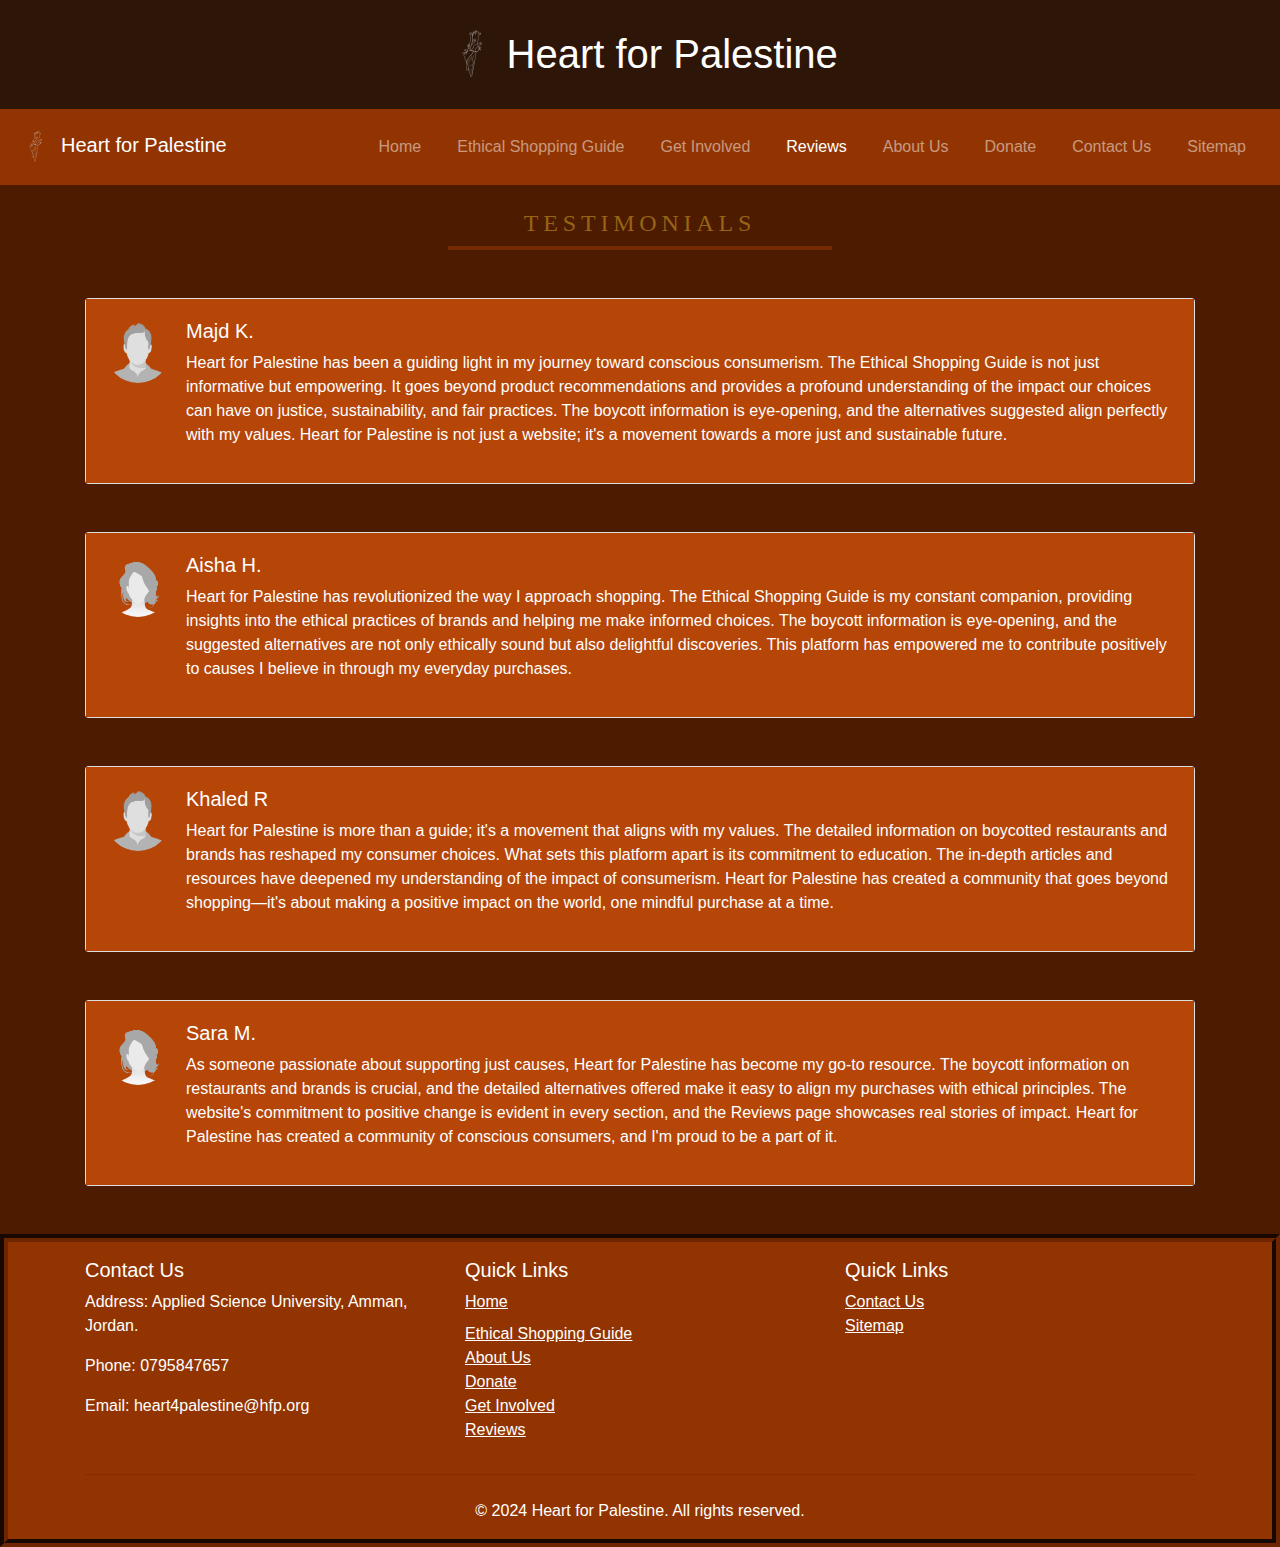
<file: reviews.html>
<!DOCTYPE html>
<html>

<head>
    <title>Heart for Palestine</title>
    <link rel="icon" type="image/png" href="/images/logo.png">
    <link rel="stylesheet" href="styles.css">
    <meta name="viewport" content="width=device-width, initial-scale=1.0">


<link rel="stylesheet" href="https://cdn.jsdelivr.net/npm/bootstrap@4.0.0/dist/css/bootstrap.min.css" integrity="sha384-Gn5384xqQ1aoWXA+058RXPxPg6fy4IWvTNh0E263XmFcJlSAwiGgFAW/dAiS6JXm" crossorigin="anonymous">



</head>

<body class="index-body" style="background-color: #4d1b00;;">
    <header class="index-header">
        <center>
            <br>
            <img id="logonav" src="images/logo.png" alt="logo">
            <h1 id="title" style="display:inline;"><a href="index.html" style="text-decoration:none; color:white;">Heart for Palestine</a></h1>
            <br>
            <br>
        </center>
        <nav class="navbar navbar-expand-lg navbar-dark">
            <a class="navbar-brand" href="index.html"><img src="images/logo.png" alt="logo" style="height:2em;"> Heart for Palestine </a>
            <button class="navbar-toggler" type="button" data-toggle="collapse" data-target="#navbarNav"
              aria-controls="navbarNav" aria-expanded="false" aria-label="Toggle navigation">
              <span class="navbar-toggler-icon"></span>
            </button>
            <div class="collapse navbar-collapse" id="navbarNav">
              <ul class="navbar-nav ml-auto">
                <li class="nav-item">
                  <a class="nav-link" href="index.html">Home</a>
                </li>
                <li class="nav-item">
                  <a class="nav-link" href="products.html">Ethical Shopping Guide</a>
                </li>
                <li class="nav-item">
                  <a class="nav-link" href="getInvolved.html">Get Involved </a>
                </li>
                <li class="nav-item">
                  <a class="nav-link active" href="reviews.html">Reviews<span class="sr-only">(current)</span></a>
                </li>
                <li class="nav-item">
                    <a class="nav-link" href="aboutus.html">About Us</a>
                  </li>
                  <li class="nav-item">
                    <a class="nav-link" href="donate.html">Donate</a>
                  </li>
                  <li class="nav-item">
                    <a class="nav-link" href="contact.html">Contact Us</a>
                  </li>
                  <li class="nav-item">
                    <a class="nav-link" href="sitemap.html">Sitemap</a>
                  </li>
              </ul>
            </div>
          </nav>
       
    </header>
    <h1 style="padding-top:1em;;text-align:center; color:rgb(150,100,20); font-family:Roboto , sans serif; text-transform:uppercase; letter-spacing: 0.2em; font-size:150%">testimonials</h1>
    <hr
        style="border-color:rgba(126, 46, 2, 0.842); border-width:0.3em; margin-left:35%; margin-right:35%;margin-top:0.2em;">

    <div class="container mt-5">
      <div class="card">
          <div class="card-body review-card">
              <div class="media">
                  <img src="images/male-avatar.png" class="mr-3 rounded-circle" alt="Avatar" style="width: 64px; height: 64px;">
                  <div class="media-body">
                      <h5 class="mt-0">Majd K.</h5>
                      <p>
                        Heart for Palestine has been a guiding light in my journey toward conscious consumerism. The Ethical Shopping Guide is not just informative but empowering. It goes beyond product recommendations and provides a profound understanding of the impact our choices can have on justice, sustainability, and fair practices. The boycott information is eye-opening, and the alternatives suggested align perfectly with my values. Heart for Palestine is not just a website; it's a movement towards a more just and sustainable future.
                      </p>
                  </div>
              </div>
          </div>
      </div>
  </div>
  <div class="container mt-5">
    <div class="card">
        <div class="card-body review-card">
            <div class="media">
                <img src="images/female-avatar.png" class="mr-3 rounded-circle" alt="Avatar" style="width: 64px; height: 64px;">
                <div class="media-body">
                    <h5 class="mt-0">Aisha H.</h5>
                    <p>
                      Heart for Palestine has revolutionized the way I approach shopping. The Ethical Shopping Guide is my constant companion, providing insights into the ethical practices of brands and helping me make informed choices. The boycott information is eye-opening, and the suggested alternatives are not only ethically sound but also delightful discoveries. This platform has empowered me to contribute positively to causes I believe in through my everyday purchases.
                    </p>
                </div>
            </div>
        </div>
    </div>
</div>
<div class="container mt-5">
  <div class="card">
      <div class="card-body review-card">
          <div class="media">
              <img src="images/male-avatar.png" class="mr-3 rounded-circle" alt="Avatar" style="width: 64px; height: 64px;">
              <div class="media-body">
                  <h5 class="mt-0">Khaled R</h5>
                  <p>
                    Heart for Palestine is more than a guide; it's a movement that aligns with my values. The detailed information on boycotted restaurants and brands has reshaped my consumer choices. What sets this platform apart is its commitment to education. The in-depth articles and resources have deepened my understanding of the impact of consumerism. Heart for Palestine has created a community that goes beyond shopping—it's about making a positive impact on the world, one mindful purchase at a time.                  </p>
              </div>
          </div>
      </div>
  </div>
</div>
<div class="container mt-5">
  <div class="card">
      <div class="card-body review-card">
          <div class="media">
              <img src="images/female-avatar.png" class="mr-3 rounded-circle" alt="Avatar" style="width: 64px; height: 64px;">
              <div class="media-body">
                  <h5 class="mt-0">Sara M.</h5>
                  <p>
                    As someone passionate about supporting just causes, Heart for Palestine has become my go-to resource. The boycott information on restaurants and brands is crucial, and the detailed alternatives offered make it easy to align my purchases with ethical principles. The website's commitment to positive change is evident in every section, and the Reviews page showcases real stories of impact. Heart for Palestine has created a community of conscious consumers, and I'm proud to be a part of it.                  </p>
              </div>
          </div>
      </div>
  </div>
</div>




    <footer class="text-white mt-5" id="footer">
      <div class="container" style="background-color:#923401b5">
          <div class="row">
              <div class="col-md-4">
                  <h5>Contact Us</h5>
                  <p>Address: Applied Science University, Amman, Jordan.</p>
                  <p>Phone: 0795847657</p>
                  <p>Email: heart4palestine@hfp.org</p>
              </div>
              <div class="col-md-4">
                  <h5>Quick Links</h5>
                  <ul class="list-unstyled footer-list">
                      <li class="footer-list"><a class="footer-list" href="index.html">Home</a></li>
                      <li><a class="footer-list" href="products.html">Ethical Shopping Guide</a></li>
                      <li><a class="footer-list" href="aboutus.html">About Us</a></li>
                      <li><a class="footer-list" href="donate.html">Donate</a></li>
                      <li><a class="footer-list" href="getInvolved.html">Get Involved</a></li>
                      <li><a class="footer-list" href="reviews.html">Reviews</a></li>
                  </ul>
              </div>
              <div class="col-md-4">
                  <h5>Quick Links</h5>
                  <ul class="list-unstyled">
                      <li><a class="footer-list" href="contact.html">Contact Us</a></li>
                      <li><a class="footer-list" href="sitemap.html">Sitemap</a></li>
                  </ul>
              </div>
          </div>
          <hr class="my-4">
          <p class="text-center">&copy; 2024 Heart for Palestine. All rights reserved.</p>
      </div>
  </footer>

        
    
        <script src="https://code.jquery.com/jquery-3.4.1.slim.min.js"></script>
        <script src="https://cdn.jsdelivr.net/npm/@popperjs/core@2.10.2/dist/umd/popper.min.js"></script>
        <script src="https://stackpath.bootstrapcdn.com/bootstrap/4.4.1/js/bootstrap.min.js"></script>
      
    </body>
    
    </html>
</file>
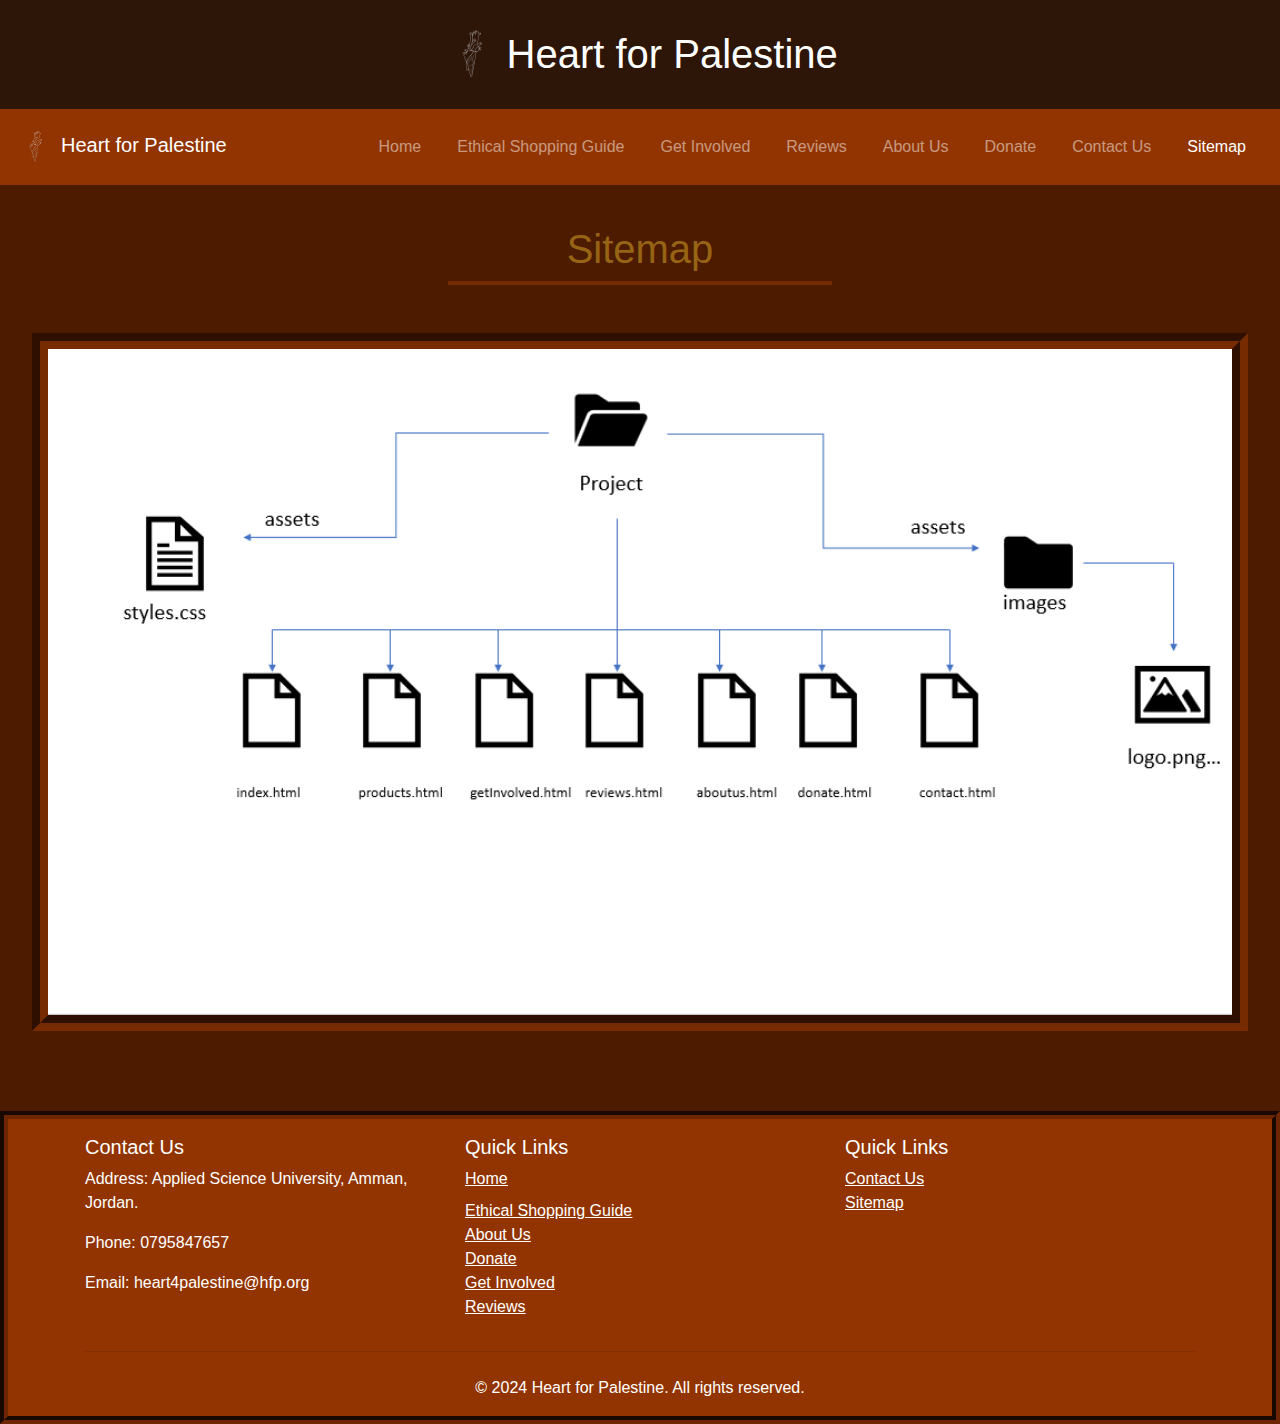
<file: sitemap.html>
<!DOCTYPE html>
<head>
    <title>Heart for Palestine</title>
    <link rel="stylesheet" href="styles.css">
    <link rel="icon" type="image/jpg" href="images/favicon.png">
    <meta name="viewport" content="width=device-width, initial-scale=1.0">


<link rel="stylesheet" href="https://cdn.jsdelivr.net/npm/bootstrap@4.0.0/dist/css/bootstrap.min.css" integrity="sha384-Gn5384xqQ1aoWXA+058RXPxPg6fy4IWvTNh0E263XmFcJlSAwiGgFAW/dAiS6JXm" crossorigin="anonymous">
</head>
<body class="aboutus-body" style="background-color: #4d1b00;">
    <header class="aboutus-header">
    <center>
        <br>
        <img id="logonav" src="images/logo.png" alt="logo">
        <h1 id="title" style="display:inline;"><a href="index.html" style="text-decoration:none; color:white;">Heart for Palestine</a></h1>
        <br>
        <br>
    </center>
    <nav class="navbar navbar-expand-lg navbar-dark">
        <a class="navbar-brand" href="index.html"><img src="images/logo.png" alt="logo" style="height:2em;"> Heart for Palestine </a>
        <button class="navbar-toggler" type="button" data-toggle="collapse" data-target="#navbarNav"
          aria-controls="navbarNav" aria-expanded="false" aria-label="Toggle navigation">
          <span class="navbar-toggler-icon"></span>
        </button>
        <div class="collapse navbar-collapse" id="navbarNav">
          <ul class="navbar-nav ml-auto">
            <li class="nav-item">
              <a class="nav-link" href="index.html">Home</a>
            </li>
            <li class="nav-item">
              <a class="nav-link" href="products.html">Ethical Shopping Guide</a>
            </li>
            <li class="nav-item">
              <a class="nav-link" href="getInvolved.html">Get Involved <span class="sr-only">(current)</span></a>
            </li>
            <li class="nav-item">
              <a class="nav-link" href="reviews.html">Reviews</a>
            </li>
            <li class="nav-item">
                <a class="nav-link" href="aboutus.html">About Us</a>
              </li>
              <li class="nav-item">
                <a class="nav-link" href="donate.html">Donate</a>
              </li>
              <li class="nav-item">
                <a class="nav-link" href="contact.html">Contact Us</a>
              </li>
              <li class="nav-item">
                <a class="nav-link active" href="sitemap.html">Sitemap</a>
              </li>
          </ul>
        </div>
      </nav>
    </header>


<h1 class="guide-h1 " style="background-color: #4d1b00; margin-top:1em;">Sitemap</h1>
<hr
    style="border-color:rgba(126, 46, 2, 0.842); border-width:0.3em; margin-left:35%; margin-right:35%;margin-top:0.2em;">
<div style="padding:2em; background-color: #4d1b00;">
    <img style="width:100%;border-style:groove;overflow:hidden;border-width:1em;border-color:rgba(126, 46, 2, 0.842)"
        src="images/sitemap.png" alt="sitemap">
</div>
<footer class="text-white mt-5" id="footer">
  <div class="container" style="background-color:#923401b5">
      <div class="row">
          <div class="col-md-4">
              <h5>Contact Us</h5>
              <p>Address: Applied Science University, Amman, Jordan.</p>
              <p>Phone: 0795847657</p>
              <p>Email: heart4palestine@hfp.org</p>
          </div>
          <div class="col-md-4">
              <h5>Quick Links</h5>
              <ul class="list-unstyled footer-list">
                  <li class="footer-list"><a class="footer-list" href="index.html">Home</a></li>
                  <li><a class="footer-list" href="products.html">Ethical Shopping Guide</a></li>
                  <li><a class="footer-list" href="aboutus.html">About Us</a></li>
                  <li><a class="footer-list" href="donate.html">Donate</a></li>
                  <li><a class="footer-list" href="getInvolved.html">Get Involved</a></li>
                  <li><a class="footer-list" href="reviews.html">Reviews</a></li>
              </ul>
          </div>
          <div class="col-md-4">
              <h5>Quick Links</h5>
              <ul class="list-unstyled">
                  <li><a class="footer-list" href="contact.html">Contact Us</a></li>
                  <li><a class="footer-list" href="sitemap.html">Sitemap</a></li>
              </ul>
          </div>
      </div>
      <hr class="my-4">
      <p class="text-center">&copy; 2024 Heart for Palestine. All rights reserved.</p>
  </div>
</footer>

    
 

 
    <script src="https://code.jquery.com/jquery-3.4.1.slim.min.js"></script>
    <script src="https://cdn.jsdelivr.net/npm/@popperjs/core@2.10.2/dist/umd/popper.min.js"></script>
    <script src="https://stackpath.bootstrapcdn.com/bootstrap/4.4.1/js/bootstrap.min.js"></script>
    </body>
    
    </html>
</file>
<file: styles.css>
html{
    overflow-x:hidden;
}
body {
    box-sizing: border-box;
    margin: 0;
    padding: 0;
    overflow-x:hidden;
}
.donate-body{
    background-color:#2D1508;
   


}


body {
    font-family: Cambria, Cochin, Georgia, Times, 'Times New Roman', serif;
    font-size: 100%;
    background-color: #2D1508;
    overflow-x: hidden;
    
}

a.navbar {
    background-color: #923401;
    color: white;
    text-decoration: none;
    display: inline-block;
    padding: 10px;
}

nav {
    overflow: hidden;
    text-align: center;
    background-color: #923401;
}

header ul{
    list-style-type: none;
    margin: 0;
    
}

header li {
    display: inline;
    
    padding: 10px;
}

#logonav {
    width: 60px;
    vertical-align: middle;
}

#title {
    vertical-align: middle;
    
}

.navbar:hover {
    color: rgb(180, 118, 25) !important;
}



.index-header {
 
  
 
    width: 100%;

    background-color:#2D1508;
   
    
}


#donateBanner {
    width: 100%;
    position: relative;
    margin-top:1em;
}

.donation-container {
   
    width: 100%;


}

.donationBox {
    position: absolute;
    top: 50%;
    left: 50%;
    transform: translate(-50%, -50%);
    background-color: rgba(0, 0, 0, 0.7);
    padding: 20px;
    border-radius: 10px;
    color: white;
    
}

.donationBox table {
    width: 100%;
    background-color: transparent;
}

.donationBox table tr{
    text-align:center;
}
.donationBox table td {
    background-color: transparent;
    width:50%;
    padding:5px;
}

.donation-text {
    background-color: rgba(0, 0, 0, 0.7);
    color: white;
    border: none;
    margin: 10px;
    padding: 0.56em;
}

.donation-button {
    background-color: rgba(0, 0, 0, 0.7);
    color: white;
    border: none;
    margin-left: 2%;
    margin-top: 1%;
    align-items: center;
    position: absolute;
}

#donationOther {
    background-color: rgba(0, 0, 0, 0.7);
    height: 2.2em;
    width: 8em;
    
  
 text-align:center;

   
  
    color: white;
    border-color:#2D1508;
    border-style:double;
border-radius:15%;


outline-color:black;

}


.donationLabel {
    padding:10px;
}



.donation-text{
    border-radius:15%;
    border-style:double;
    outline-color:black;
    border-color:#2D1508;
    text-align:center;

    
}
 #other-donation{
    display:inline;
  
    position:relative;
    
 }
 .radioDonation{
    position:relative;

 }

.card-number{
    background-color:rgba(0, 0, 0, 0.7);
    border-style:double;
    border-radius:15%;
    outline-color:white;
    color:white;
    text-align:center;
  
    border-color:#2D1508;
height:2.5em;
width:19em
}
.expiry-date{
width:6em;
height:1.7em;
}
.cvv{
    height:1.7em;
    width:3em;

}
.cvv , .expiry-date {
    background-color:rgba(0, 0, 0, 0.7);
    border-color:#2D1508;
    border-style:double;
    border-radius:15%;
    outline-color:white;
    color:white;
    text-align:center;
    margin-left:10%;
}


.donationSubmit{
    position:relative;
    margin-left:95%;
border:#2D1508;
border-style:double;
width:25%;
color:white;
background-color:rgba(0, 0, 0, 0.7);

cursor:pointer;

}

.donate-header{
  
 
   

    width: 100%;
 
    background-color:#2D1508;
  
   
}
.getInvolved-header{
    width:100%;
    background-color:#2D1508;

}
.getInvolved-banner img{
    width:100%;
    overflow:hidden;
padding-bottom:1%;

    
}
#actiontitle{
    text-align: center;
    color:rgba(236, 84, 2, 0.842);
}
#hrAction{

width:40%;
margin-left:30% ;
border-color:rgba(126, 46, 2, 0.842);
border-width:0.3em;
}


.Volunteering{
    color:#ffa55c;
    padding-left:1.5%;

}
.Volunteering:hover{
    color:#923401;
}
.Volunteering:visited{
    color:#FEBD9A;
}
.Volunteering:active{
    color:#6d2600
}
#pcrf {

  



width:100%;
margin:auto;
border-style:groove;
overflow:hidden;
border-width:1em;
border-color:rgba(126, 46, 2, 0.842);

height:100%;

}

.getInvolved-body a:hover{
    color:#923401;
}    
.getInvolved-body h1{
    color:rgb(150, 100,20) !important;
}


.aboutus-body h1 {
    color:rgb(150, 100,20) !important;
}

.aboutus-container{
    background-color:rgba(0,0,0,0.7);
    border-radius:5%;

    margin-bottom:5%;
    margin-left: 5%;
    margin-right:5%;

 
    border-style:groove;
    border-color:rgba(126, 46, 2, 0.842);
    border-width:0.5em;
    padding:1em;
}

.aboutusIMG{
    width:100%;
    height:100%;
    border-style:groove;
    overflow:hidden;
    border-width:1em;
    border-color:rgba(126, 46, 2, 0.842);
 
    
}
.aboutus-header{
   

        width:100%;
        background-color:#2D1508;
        

    
}
.guide-h1{

text-align:Center;
color: rgb(150,100,20)


}

.main-textGuide{
    color:White;
    padding:2em;
    font-size:175%;
    text-align: center;
}

.boycott-statement{
    width:100%;
    background-color: rgba(0, 0, 0, 0.7);
    border-radius:2em;
    padding:2em;
    margin-left:20em;

}
img{
    margin:0 auto !important; 
}

.food-boycott{

    background-color:rgba(0, 0, 0, 0.7);
    width:45%;
    padding:2em;
    margin:2em;
    border-radius: 0.5em;
    color:white;
    float:left;


}
.food-alternatives{
    background-color:rgba(0, 0, 0, 0.7);
    margin:2em;
padding:2em;
    width:45%;
    border-radius: 0.5em;
    color:white;
    float:left;
}


.review-container{
    margin-top:5%;
    margin-right:7em;
    margin-left:7em;
    color:white;
    background-color:rgba(245, 127, 0, 0.3 );
    border-radius:10%;
    border-style:groove;
    border-color:#6d2600;
    padding:2em;
}


.reviewee-name{
    margin:3%;
    font-size:175%;
    text-transform: uppercase;
    letter-spacing:2px;
    color:#ffa55c;
    font-family: Roboto , sans serif;
    display:inline;
}


.avatar{
    width:10%;

}

.review-msg{

    text-align:justify;
    margin:4em;
}


#hero{
    margin:0;
}

#hero img{
    width:100%;

}

.index-h1{
    padding:1em;
    text-align:center ; 
    color:rgba(150,100,20);
  

}

.index-container{
    background-color:rgba(0,0,0,0.7);
margin:2em;
    
    border-radius:2em;
    padding:0.5em;
    display: flex;
    justify-content: space-between;
    align-items: stretch;
    flex-wrap: wrap;
    overflow:hidden;

}

.descriptions-index{
    color:white;
    margin:2em;
    font-size:140%;
    text-align:center;
}


#slogan{
    color:#FEDECD;
    text-align:Center;
    margin:2em 2em 0em 2em;
}


.learn-more{
    color: rgb(150, 100,20);
    margin:1em;
    text-align:Center;
}


.learn-more a{
    color:rgb(150, 100,20);
    
}

.learn-more a:hover{
    color:peru;
}

.learn-more a:active{
    color:white !important;
}
.learn-more a:visited{
    color:rgb(150, 100,20);
}

.cta{
    background-color:#9234018a;

border-color:white;
border-style:solid;
display:flex;
flex-direction:column;
align-items:center;

width:100%;
border-radius:2%;






}


.options-header {
 padding:2em;
    color:lightsalmon;
    text-align:center;


}


.global-footer{
    background-color:#923401;
    color:white;


}

.contact-div{
    background-color:rgba(245, 127, 0, 0.3 );
    border-style: groove;
    border-top-width:5em;
    border-radius:1em;
    border-color:#923401;
   padding-top:2em;
   padding-bottom:5em;
    
   
    width:50%;
    margin:auto;
    margin-top:2em;
    margin-bottom:2em;
  

}

.contact-info{
margin-left:3em;
color:white;
background-color:rgba(0, 0, 0, 0.7);
border-color:transparent;
width:50%;
padding:1em;
border-radius:2em;
margin-top:1em;  
font-size:18px;

}

#textArea{
    margin-left:3em;
    color:white;
    background-color:rgba(0, 0, 0, 0.7);
    border-color:transparent;
    width: 50%;
    height:35%;
    padding:1em;
    border-radius:2em;
    margin-top:1em;  
    font-size:18px;    
}


#contact-submit{
    background-color:rgba(0, 0, 0, 0.9);
    color:white;
    width:50%;
    height:10%;
    border:none;
    border-radius:5em;
    font-size:18px;
    cursor:pointer;
  margin-left:3em;
  margin-top:2em;
    

}


@media (max-width: 576px) {
    .index-container .cta {
        flex-basis: 100%;
        margin-right: 0;
        margin-bottom: 20px;
        
    }
}

#footer{
    border-color:#6d2600   ;
    border-style: groove;
    border-radius:0;
    border-width: 0.5em;
    padding:1em;
    padding-bottom:0em;
   background-color:#923401;
}

.footer-list{
color:white;
text-decoration: underline;
margin-bottom:0.5em;
}
.footer-list:hover{
color:black !important;
}

@media (max-width: 576px) {
  .review-container{
    font-size:12px;
  }
    body{
        overflow-x:hidden;
    }
    .boycott-statement {
        flex-basis: 100%;
        margin-right:2em;
        margin-bottom: 20px;
        font-size:10px;
        padding:1em;

       
    }
    .guide-h1{
        font-size:18px;
    }
    .imggg{
        width:20%;
    }
}

.donation-form {
    max-width: 400px;
    margin: 50px auto;
    padding: 20px;
    background-color: rgba(0, 0, 0, 0.7);
    border: 1px solid #ddd;
    border-radius: 5px;
    box-shadow: 0 0 10px rgba(0, 0, 0, 0.1);
    color:white;
    
}

button {
    background-color: #6d2600 !important;
    border-color:#2D1508 !important;
    color: white !important;
}

button:hover {
    background-color: #682100 !important;
}

button:active{
    border-color:white !important;
}


input{
  background-color:#ffffffe8 !important;
  color:black !important;

}

.contact-form {
    max-width: 600px;
    margin: 50px auto;
    padding: 20px;
    background-color:rgba(0, 0, 0, 0.7);
    border-radius: 10px;
    box-shadow: 0 0 10px rgba(0, 0, 0, 0.1);
    color:white;
    
}

.review-card{
    background-color:#b64508;
    color:white;
}
body::-webkit-scrollbar {
    display: none;
}
</file>
